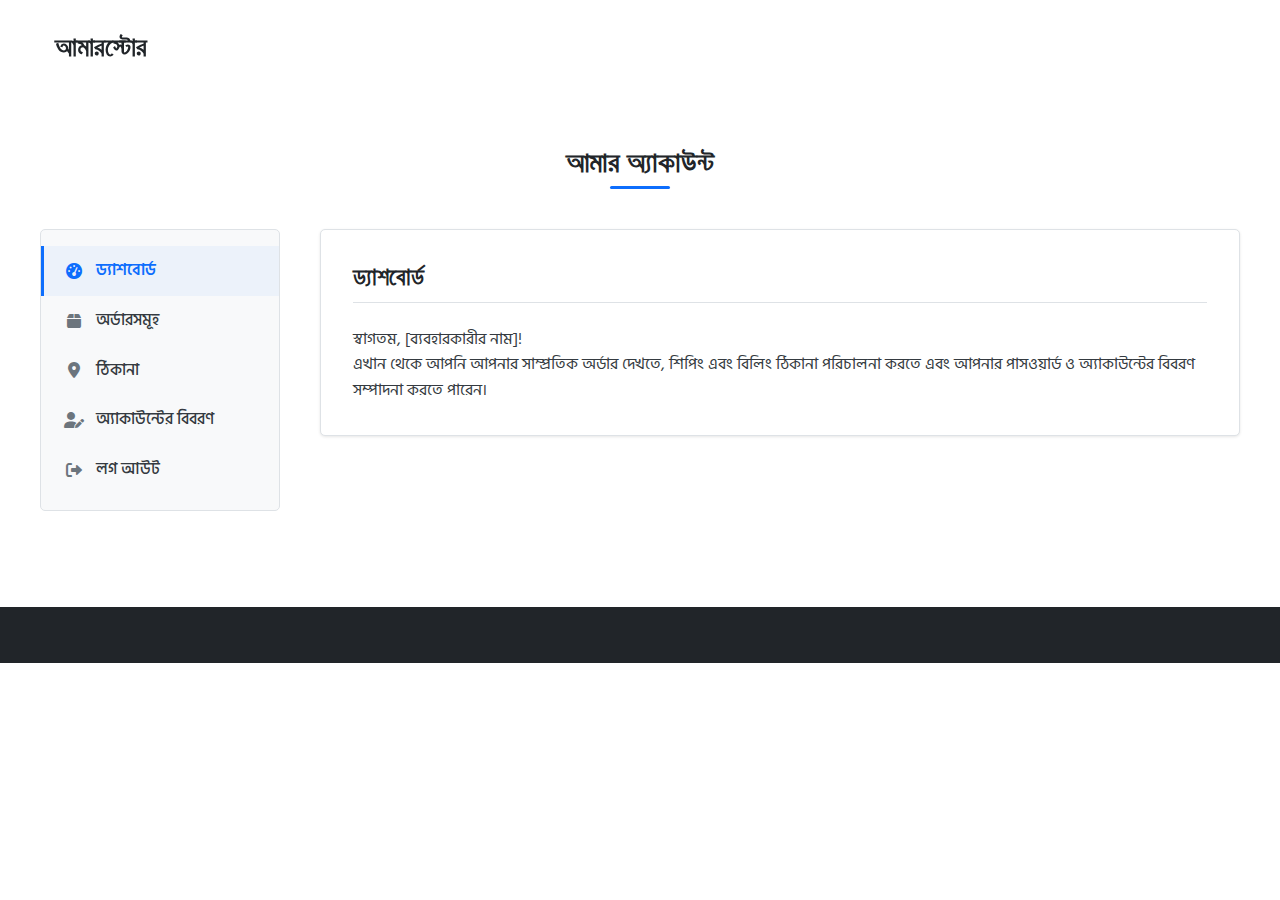
<file: account.html>
<!DOCTYPE html>
<html lang="bn">
<head>
    <meta charset="UTF-8">
    <meta name="viewport" content="width=device-width, initial-scale=1.0">
    <title>আমার অ্যাকাউন্ট - আমার ই-কমার্স সাইট</title>
    <link rel="stylesheet" href="style.css">
    <link href="https://fonts.googleapis.com/css2?family=Hind+Siliguri:wght@400;600;700&family=Roboto:wght@400;500;700&display=swap" rel="stylesheet">
    <link rel="stylesheet" href="https://cdnjs.cloudflare.com/ajax/libs/font-awesome/6.0.0/css/all.min.css">
</head>
<body>

    <!-- ======================= হেডার (অন্য পেজের মতই) ======================= -->
    <header id="main-header">
        <div class="container header-content">
             <div class="logo"> <a href="index.html">আমারস্টোর</a> </div>
             <nav class="main-nav"> <!-- Desktop Nav Links --> </nav>
             <div class="header-actions"> <!-- Icons --> </div>
        </div>
    </header>
    <!-- ======================= হেডার শেষ ======================= -->

    <!-- ======================= সাইডবার মেনু (অন্য পেজের মতই) ======================= -->
    <aside class="sidebar-menu" id="mobile-nav-panel"> <!-- ... Sidebar Content ... --> </aside>
    <div class="sidebar-overlay" id="sidebar-overlay"></div>
    <!-- ======================= সাইডবার মেনু শেষ ======================= -->

    <!-- ======================= প্রধান কন্টেন্ট শুরু (Account Page) ======================= -->
    <main id="main-content">
        <div class="container section-padding">
            <h1 class="page-title text-center">আমার অ্যাকাউন্ট</h1>

            <div class="account-layout">
                <!-- Account Navigation (Sidebar on larger screens) -->
                <aside class="account-nav">
                    <ul>
                        <li><a href="#dashboard" class="active"><i class="fas fa-tachometer-alt"></i> ড্যাশবোর্ড</a></li>
                        <li><a href="#orders"><i class="fas fa-box"></i> অর্ডারসমূহ</a></li>
                        <li><a href="#addresses"><i class="fas fa-map-marker-alt"></i> ঠিকানা</a></li>
                        <li><a href="#details"><i class="fas fa-user-edit"></i> অ্যাকাউন্টের বিবরণ</a></li>
                        <li><a href="#logout"><i class="fas fa-sign-out-alt"></i> লগ আউট</a></li>
                    </ul>
                </aside>

                <!-- Account Content Area -->
                <section class="account-content">
                    <!-- Content will change based on selection -->
                    <div id="dashboard" class="account-section active">
                        <h3>ড্যাশবোর্ড</h3>
                        <p>স্বাগতম, [ব্যবহারকারীর নাম]!</p>
                        <p>এখান থেকে আপনি আপনার সাম্প্রতিক অর্ডার দেখতে, শিপিং এবং বিলিং ঠিকানা পরিচালনা করতে এবং আপনার পাসওয়ার্ড ও অ্যাকাউন্টের বিবরণ সম্পাদনা করতে পারেন।</p>
                        </div>

                     <div id="orders" class="account-section" style="display: none;">
                         <h3>অর্ডারসমূহ</h3>
                         <p>আপনার কোনো সাম্প্রতিক অর্ডার নেই।</p>
                         <!-- Order history table will go here -->
                     </div>

                     <div id="addresses" class="account-section" style="display: none;">
                          <h3>ঠিকানা</h3>
                          <p>এখানে আপনার সংরক্ষিত ঠিকানাগুলো দেখা যাবে।</p>
                          <!-- Address management will go here -->
                     </div>

                     <div id="details" class="account-section" style="display: none;">
                          <h3>অ্যাকাউন্টের বিবরণ</h3>
                          <p>এখানে আপনার অ্যাকাউন্টের তথ্য পরিবর্তন করার ফর্ম থাকবে।</p>
                          <!-- Account details form will go here -->
                     </div>

                     <!-- Logout functionality handled by JS -->

                </section>
            </div>
        </div>
    </main>
    <!-- ======================= প্রধান কন্টেন্ট শেষ ======================= -->

    <!-- ======================= ফুটার (অন্য পেজের মতই) ======================= -->
    <footer id="main-footer"> <!-- ... Footer content ... --> </footer>
    <!-- ======================= ফুটার শেষ ======================= -->

    <script src="script.js"></script>
</body>
</html>
</file>
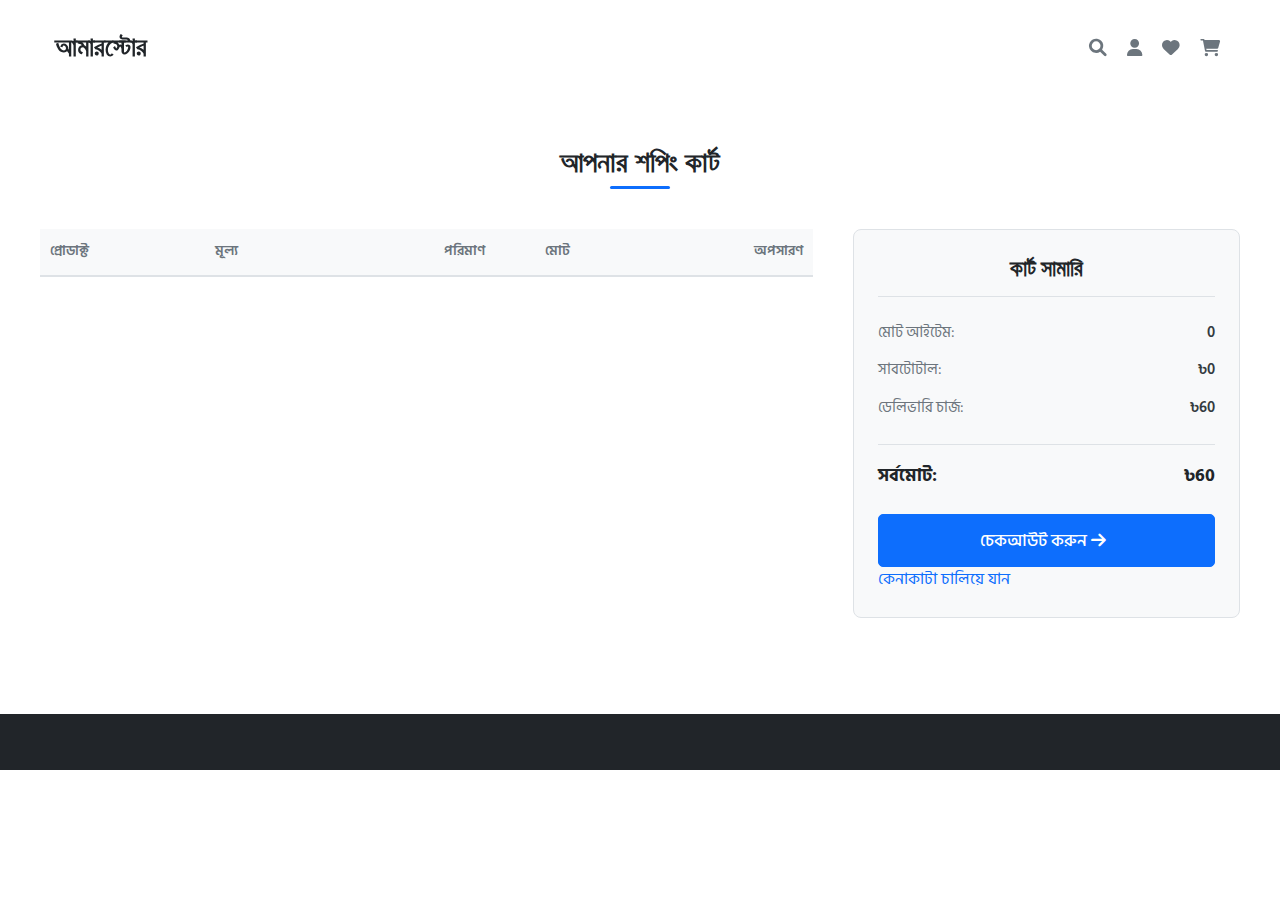
<file: cart.html>
<!DOCTYPE html>
<html lang="bn">
<head>
    <meta charset="UTF-8">
    <meta name="viewport" content="width=device-width, initial-scale=1.0">
    <title>শপিং কার্ট - আমার ই-কমার্স সাইট</title> <!-- Title পরিবর্তিত -->
    <link rel="stylesheet" href="style.css">
    <link href="https://fonts.googleapis.com/css2?family=Hind+Siliguri:wght@400;600;700&family=Roboto:wght@400;500;700&display=swap" rel="stylesheet">
    <link rel="stylesheet" href="https://cdnjs.cloudflare.com/ajax/libs/font-awesome/6.0.0/css/all.min.css">
</head>
<body>

    <!-- ======================= হেডার শুরু (অন্য পেজের মতই) ======================= -->
    <header id="main-header">
        <div class="container header-content">
            <div class="logo"> <a href="index.html">আমারস্টোর</a> </div>
            <nav class="main-nav"> <!-- Desktop Nav Links --> </nav>
            <div class="header-actions">
                <!-- Search, User, Wishlist, Cart, Hamburger -->
                <div class="search-container"> <button class="action-btn search-toggle-btn" aria-label="Search"><i class="fas fa-search"></i></button> <div class="search-box"><!-- Input --></div> </div>
                <button class="action-btn" aria-label="Account"><i class="fas fa-user"></i></button>
                <button class="action-btn wishlist-btn" aria-label="Wishlist"><i class="fas fa-heart"></i><span class="item-count wishlist-count">0</span></button>
                <button class="action-btn cart-btn" aria-label="Cart"><i class="fas fa-shopping-cart"></i><span class="item-count cart-count">0</span></button>
                <button class="hamburger-menu" aria-label="Menu"><span></span><span></span><span></span></button>
            </div>
        </div>
    </header>
    <!-- ======================= হেডার শেষ ======================= -->

    <!-- ======================= সাইডবার মেনু (অন্য পেজের মতই) ======================= -->
    <aside class="sidebar-menu" id="mobile-nav-panel">
        <div class="sidebar-search"> <!-- Search --> </div>
        <nav class="sidebar-nav"> <ul> <!-- Links --> </ul> </nav>
        <div class="sidebar-footer"> <p>© আমারস্টোর ২০২৩</p> </div>
    </aside>
    <div class="sidebar-overlay" id="sidebar-overlay"></div>
    <!-- ======================= সাইডবার মেনু শেষ ======================= -->


    <!-- ======================= প্রধান কন্টেন্ট শুরু (Cart Page) ======================= -->
    <main id="main-content">
        <div class="container section-padding">
            <h1 class="page-title text-center">আপনার শপিং কার্ট</h1>

            <div class="cart-page-layout">

                <!-- কার্ট আইটেম টেবিল -->
                <div class="cart-items-container">
                    <table class="cart-table">
                        <thead>
                            <tr>
                                <th colspan="2">প্রোডাক্ট</th>
                                <th>মূল্য</th>
                                <th>পরিমাণ</th>
                                <th>মোট</th>
                                <th>অপসারণ</th>
                            </tr>
                        </thead>
                        <tbody id="cart-table-body">
                            <!-- কার্ট আইটেম এখানে JS দিয়ে লোড হবে -->
                            <!-- ডেমো রো (JS লোড করার আগে) -->
                            <!--
                            <tr>
                                <td class="cart-item-image"><img src="images/placeholder.png" alt="Product Name"></td>
                                <td class="cart-item-name"><a href="#">Product Name Here</a></td>
                                <td class="cart-item-price">৳1,200</td>
                                <td class="cart-item-quantity">
                                    <div class="quantity-selector cart-quantity">
                                         <button class="quantity-btn minus">-</button>
                                         <input type="number" value="1" min="1">
                                         <button class="quantity-btn plus">+</button>
                                     </div>
                                </td>
                                <td class="cart-item-subtotal">৳1,200</td>
                                <td class="cart-item-remove">
                                    <button class="remove-btn" aria-label="Remove Item">×</button>
                                </td>
                            </tr>
                            -->
                            <tr id="cart-empty-row" style="display: none;">
                                <td colspan="6" class="text-center empty-cart-message">আপনার কার্ট খালি। <a href="index.html">কেনাকাটা শুরু করুন!</a></td>
                            </tr>
                        </tbody>
                    </table>
                </div>

                <!-- কার্ট সামারি ও চেকআউট -->
                <div class="cart-summary">
                    <h3>কার্ট সামারি</h3>
                    <div class="summary-row">
                        <span>মোট আইটেম:</span>
                        <span id="summary-item-count">0</span>
                    </div>
                    <div class="summary-row">
                        <span>সাবটোটাল:</span>
                        <span id="summary-subtotal">৳0</span>
                    </div>
                    <div class="summary-row">
                        <span>ডেলিভারি চার্জ:</span>
                        <span id="summary-delivery">৳60</span> <!-- অথবা পরিবর্তনশীল -->
                    </div>
                    <div class="summary-total">
                        <span>সর্বমোট:</span>
                        <span id="summary-total">৳60</span>
                    </div>
                    <a href="checkout.html" class="btn btn-primary checkout-btn">চেকআউট করুন <i class="fas fa-arrow-right"></i></a>
                    <a href="index.html" class="continue-shopping-link">কেনাকাটা চালিয়ে যান</a>
                </div>

            </div>
        </div>
    </main>
    <!-- ======================= প্রধান কন্টেন্ট শেষ ======================= -->


    <!-- ======================= ফুটার শুরু (অন্য পেজের মতই) ======================= -->
    <footer id="main-footer"> <!-- ... Footer content ... --> </footer>
    <!-- ======================= ফুটার শেষ ======================= -->

    <script src="script.js"></script>
</body>
</html>
</file>
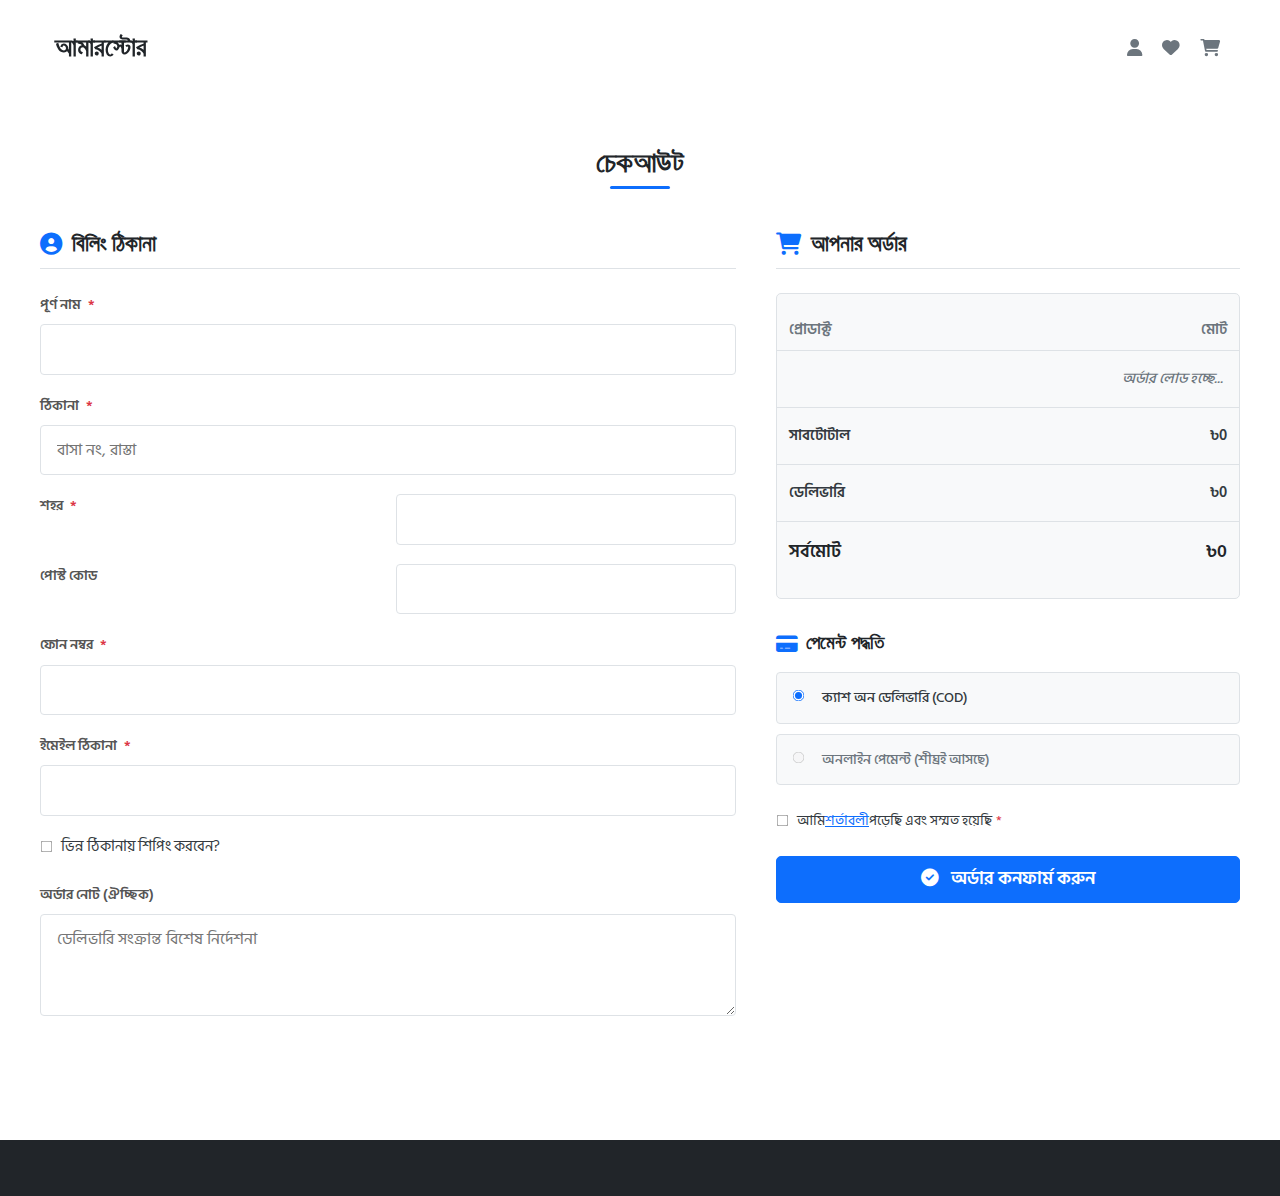
<file: checkout.html>
<!DOCTYPE html>
<html lang="bn">
<head>
    <meta charset="UTF-8">
    <meta name="viewport" content="width=device-width, initial-scale=1.0">
    <title>চেকআউট - আমার ই-কমার্স সাইট</title> <!-- Title পরিবর্তিত -->
    <link rel="stylesheet" href="style.css">
    <link href="https://fonts.googleapis.com/css2?family=Hind+Siliguri:wght@400;600;700&family=Roboto:wght@400;500;700&display=swap" rel="stylesheet">
    <link rel="stylesheet" href="https://cdnjs.cloudflare.com/ajax/libs/font-awesome/6.0.0/css/all.min.css">
</head>
<body>

    <!-- ======================= হেডার শুরু (অন্য পেজের মতই) ======================= -->
    <header id="main-header">
        <div class="container header-content">
            <div class="logo"> <a href="index.html">আমারস্টোর</a> </div>
            <nav class="main-nav"> <!-- Desktop Nav Links --> </nav>
            <div class="header-actions">
                <!-- Search, User, Wishlist, Cart, Hamburger -->
                <div class="search-container"> <!-- Search Elements --> </div>
                <button class="action-btn" aria-label="Account"><i class="fas fa-user"></i></button>
                <button class="action-btn wishlist-btn" aria-label="Wishlist"><i class="fas fa-heart"></i><span class="item-count wishlist-count">0</span></button>
                <button class="action-btn cart-btn" aria-label="Cart"><i class="fas fa-shopping-cart"></i><span class="item-count cart-count">0</span></button>
                <button class="hamburger-menu" aria-label="Menu"><span></span><span></span><span></span></button>
            </div>
        </div>
    </header>
    <!-- ======================= হেডার শেষ ======================= -->

    <!-- ======================= সাইডবার মেনু (অন্য পেজের মতই) ======================= -->
    <aside class="sidebar-menu" id="mobile-nav-panel"> <!-- ... Sidebar Content ... --> </aside>
    <div class="sidebar-overlay" id="sidebar-overlay"></div>
    <!-- ======================= সাইডবার মেনু শেষ ======================= -->


    <!-- ======================= প্রধান কন্টেন্ট শুরু (Checkout Page) ======================= -->
    <main id="main-content">
        <div class="container section-padding">
            <h1 class="page-title text-center">চেকআউট</h1>

            <form id="checkout-form" class="checkout-layout">

                <!-- বিলিং ও শিপিং তথ্য -->
                <section class="checkout-section billing-shipping">
                    <div class="billing-details">
                        <h3><i class="fas fa-user-circle"></i> বিলিং ঠিকানা</h3>
                        <div class="form-group">
                            <label for="billing-name">পূর্ণ নাম <span class="required">*</span></label>
                            <input type="text" id="billing-name" name="billing_name" required>
                        </div>
                        <div class="form-group">
                            <label for="billing-address">ঠিকানা <span class="required">*</span></label>
                            <input type="text" id="billing-address" name="billing_address" placeholder="বাসা নং, রাস্তা" required>
                        </div>
                        <div class="form-group form-group-half">
                            <label for="billing-city">শহর <span class="required">*</span></label>
                            <input type="text" id="billing-city" name="billing_city" required>
                        </div>
                        <div class="form-group form-group-half">
                            <label for="billing-postcode">পোস্ট কোড</label>
                            <input type="text" id="billing-postcode" name="billing_postcode">
                        </div>
                        <div class="form-group">
                             <label for="billing-phone">ফোন নম্বর <span class="required">*</span></label>
                             <input type="tel" id="billing-phone" name="billing_phone" required>
                         </div>
                         <div class="form-group">
                              <label for="billing-email">ইমেইল ঠিকানা <span class="required">*</span></label>
                              <input type="email" id="billing-email" name="billing_email" required>
                          </div>
                    </div>

                    <div class="shipping-details">
                         <label class="checkbox-label">
                             <input type="checkbox" id="ship-to-different-address" name="ship_to_different">
                             ভিন্ন ঠিকানায় শিপিং করবেন?
                         </label>
                         <div class="shipping-address-form" id="shipping-address-fields" style="display: none;"> <!-- Initially hidden -->
                            <h3><i class="fas fa-truck"></i> শিপিং ঠিকানা</h3>
                             <div class="form-group">
                                 <label for="shipping-name">পূর্ণ নাম <span class="required">*</span></label>
                                 <input type="text" id="shipping-name" name="shipping_name">
                             </div>
                             <div class="form-group">
                                 <label for="shipping-address">ঠিকানা <span class="required">*</span></label>
                                 <input type="text" id="shipping-address" name="shipping_address" placeholder="বাসা নং, রাস্তা">
                             </div>
                             <div class="form-group form-group-half">
                                 <label for="shipping-city">শহর <span class="required">*</span></label>
                                 <input type="text" id="shipping-city" name="shipping_city">
                             </div>
                             <div class="form-group form-group-half">
                                 <label for="shipping-postcode">পোস্ট কোড</label>
                                 <input type="text" id="shipping-postcode" name="shipping_postcode">
                             </div>
                        </div>
                     </div>

                     <div class="form-group order-notes">
                         <label for="order-notes">অর্ডার নোট (ঐচ্ছিক)</label>
                         <textarea id="order-notes" name="order_notes" rows="3" placeholder="ডেলিভারি সংক্রান্ত বিশেষ নির্দেশনা"></textarea>
                     </div>

                </section>

                <!-- অর্ডার সামারি ও পেমেন্ট -->
                <section class="checkout-section order-summary-payment">
                    <h3><i class="fas fa-shopping-cart"></i> আপনার অর্ডার</h3>
                    <div class="order-summary-box">
                        <table class="order-summary-table">
                            <thead>
                                <tr>
                                    <th>প্রোডাক্ট</th>
                                    <th>মোট</th>
                                </tr>
                            </thead>
                            <tbody id="order-summary-body">
                                <!-- অর্ডার আইটেম এখানে JS দিয়ে লোড হবে -->
                                <tr><td colspan="2" class="loading-text small">অর্ডার লোড হচ্ছে...</td></tr>
                            </tbody>
                            <tfoot>
                                <tr class="summary-subtotal">
                                    <td>সাবটোটাল</td>
                                    <td id="order-subtotal">৳0</td>
                                </tr>
                                <tr class="summary-shipping">
                                    <td>ডেলিভারি</td>
                                    <td id="order-delivery">৳0</td>
                                </tr>
                                <tr class="summary-grand-total">
                                    <td>সর্বমোট</td>
                                    <td id="order-total">৳0</td>
                                </tr>
                            </tfoot>
                        </table>
                    </div>

                    <div class="payment-methods">
                        <h4><i class="fas fa-credit-card"></i> পেমেন্ট পদ্ধতি</h4>
                        <div class="payment-option">
                            <input type="radio" id="payment-cod" name="payment_method" value="cod" checked>
                            <label for="payment-cod">ক্যাশ অন ডেলিভারি (COD)</label>
                        </div>
                        <div class="payment-option">
                            <input type="radio" id="payment-online" name="payment_method" value="online" disabled> <!-- Disabled for now -->
                            <label for="payment-online">অনলাইন পেমেন্ট (শীঘ্রই আসছে)</label>
                            <!-- Placeholder for online payment details -->
                        </div>
                    </div>

                     <div class="terms-conditions">
                          <label class="checkbox-label small">
                              <input type="checkbox" id="terms" name="terms" required>
                              আমি <a href="#" target="_blank">শর্তাবলী</a> পড়েছি এবং সম্মত হয়েছি <span class="required">*</span>
                          </label>
                     </div>

                    <button type="submit" class="btn btn-primary btn-block place-order-btn">
                        <i class="fas fa-check-circle"></i> অর্ডার কনফার্ম করুন
                    </button>
                </section>

            </form> <!-- End of checkout form -->
        </div>
    </main>
    <!-- ======================= প্রধান কন্টেন্ট শেষ ======================= -->


    <!-- ======================= ফুটার শুরু (অন্য পেজের মতই) ======================= -->
    <footer id="main-footer"> <!-- ... Footer content ... --> </footer>
    <!-- ======================= ফুটার শেষ ======================= -->

    <script src="script.js"></script>
</body>
</html>
</file>
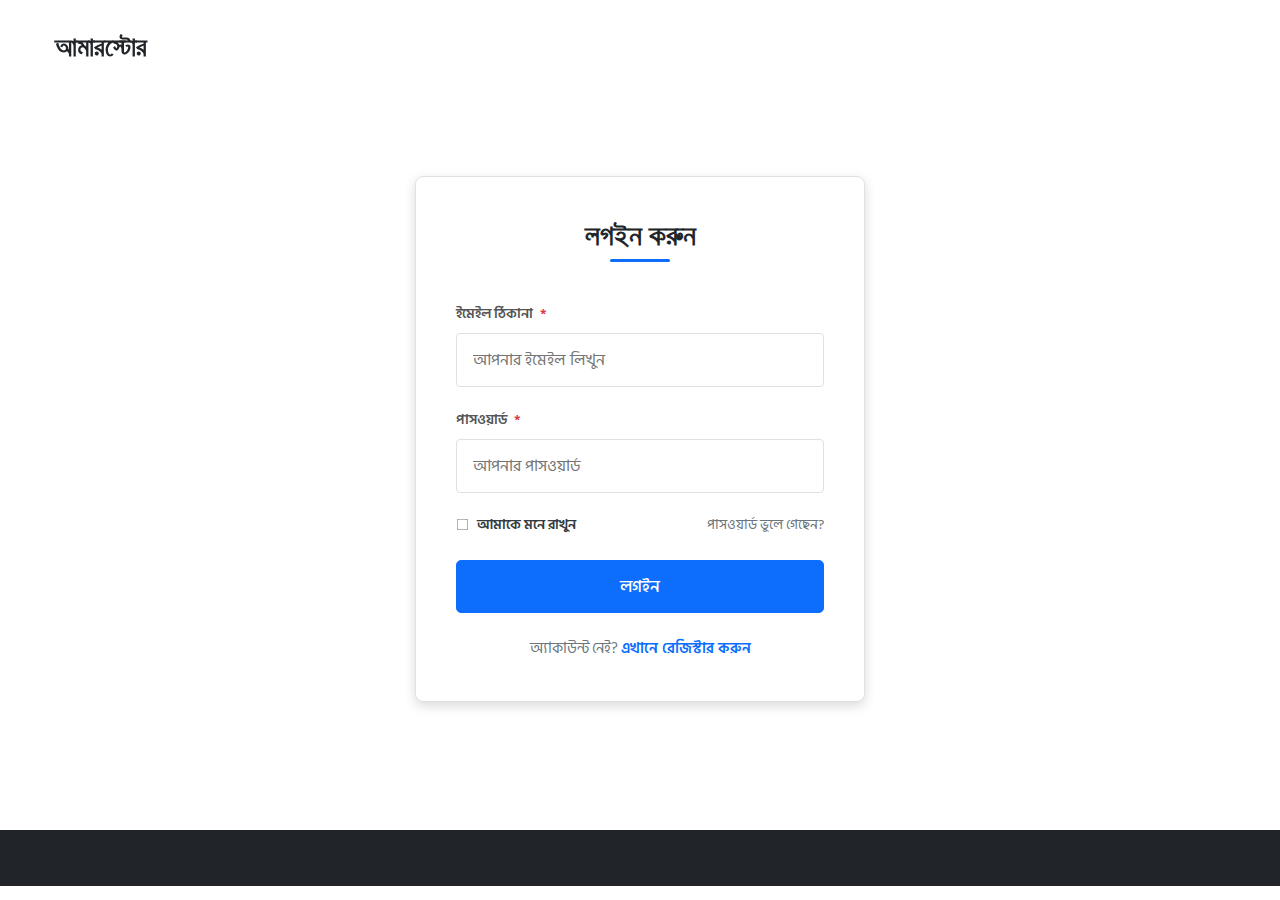
<file: login.html>
<!DOCTYPE html>
<html lang="bn">
<head>
    <meta charset="UTF-8">
    <meta name="viewport" content="width=device-width, initial-scale=1.0">
    <title>লগইন - আমার ই-কমার্স সাইট</title>
    <link rel="stylesheet" href="style.css">
    <link href="https://fonts.googleapis.com/css2?family=Hind+Siliguri:wght@400;600;700&family=Roboto:wght@400;500;700&display=swap" rel="stylesheet">
    <link rel="stylesheet" href="https://cdnjs.cloudflare.com/ajax/libs/font-awesome/6.0.0/css/all.min.css">
</head>
<body>

    <!-- ======================= হেডার (অন্য পেজের মতই) ======================= -->
    <header id="main-header">
        <div class="container header-content">
            <div class="logo"> <a href="index.html">আমারস্টোর</a> </div>
            <nav class="main-nav"> <!-- Desktop Nav Links --> </nav>
            <div class="header-actions"> <!-- Icons --> </div>
        </div>
    </header>
    <!-- ======================= হেডার শেষ ======================= -->

    <!-- ======================= সাইডবার মেনু (অন্য পেজের মতই) ======================= -->
    <aside class="sidebar-menu" id="mobile-nav-panel"> <!-- ... Sidebar Content ... --> </aside>
    <div class="sidebar-overlay" id="sidebar-overlay"></div>
    <!-- ======================= সাইডবার মেনু শেষ ======================= -->

    <!-- ======================= প্রধান কন্টেন্ট শুরু (Login Page) ======================= -->
    <main id="main-content">
        <div class="container section-padding">
            <div class="auth-form-container">
                <h1 class="page-title text-center">লগইন করুন</h1>
                <form id="login-form" class="auth-form">
                    <div class="form-group">
                        <label for="login-email">ইমেইল ঠিকানা <span class="required">*</span></label>
                        <input type="email" id="login-email" name="email" required placeholder="আপনার ইমেইল লিখুন">
                    </div>
                    <div class="form-group">
                        <label for="login-password">পাসওয়ার্ড <span class="required">*</span></label>
                        <input type="password" id="login-password" name="password" required placeholder="আপনার পাসওয়ার্ড">
                    </div>
                    <div class="form-options">
                        <label class="checkbox-label small remember-me">
                            <input type="checkbox" name="remember"> আমাকে মনে রাখুন
                        </label>
                        <a href="#" class="forgot-password">পাসওয়ার্ড ভুলে গেছেন?</a>
                    </div>
                    <button type="submit" class="btn btn-primary btn-block">লগইন</button>
                    <p class="switch-auth-link">
                        অ্যাকাউন্ট নেই? <a href="register.html">এখানে রেজিস্টার করুন</a>
                    </p>
                </form>
            </div>
        </div>
    </main>
    <!-- ======================= প্রধান কন্টেন্ট শেষ ======================= -->

    <!-- ======================= ফুটার (অন্য পেজের মতই) ======================= -->
    <footer id="main-footer"> <!-- ... Footer content ... --> </footer>
    <!-- ======================= ফুটার শেষ ======================= -->

    <script src="script.js"></script>
</body>
</html>
</file>
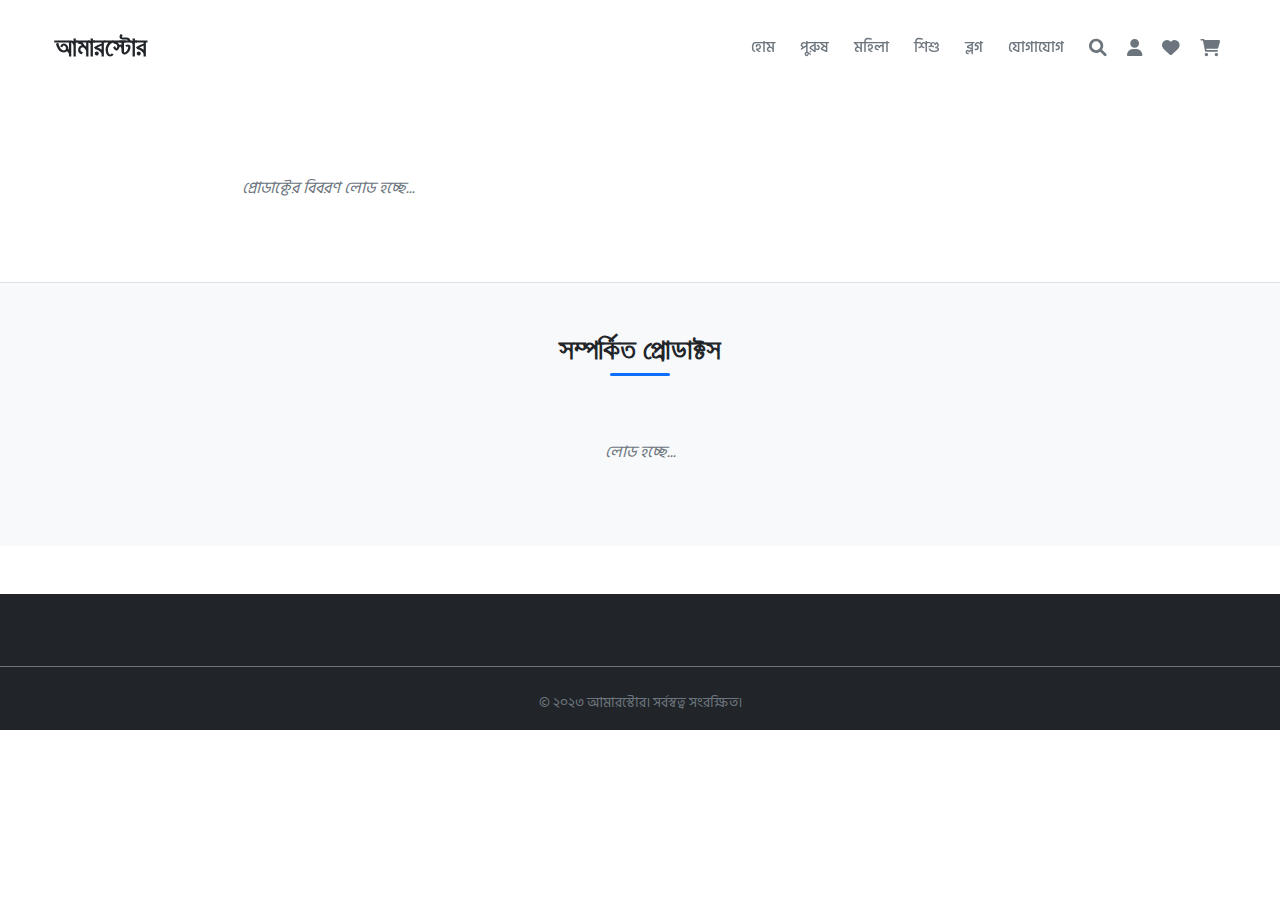
<file: product-detail.html>
<!DOCTYPE html>
<html lang="bn">
<head>
    <meta charset="UTF-8">
    <meta name="viewport" content="width=device-width, initial-scale=1.0">
    <title>প্রোডাক্টের বিবরণ - আমার ই-কমার্স সাইট</title> <!-- Title পরিবর্তিত -->
    <link rel="stylesheet" href="style.css">
    <link href="https://fonts.googleapis.com/css2?family=Hind+Siliguri:wght@400;600;700&family=Roboto:wght@400;500;700&display=swap" rel="stylesheet">
    <link rel="stylesheet" href="https://cdnjs.cloudflare.com/ajax/libs/font-awesome/6.0.0/css/all.min.css">
</head>
<body>

    <!-- ======================= হেডার শুরু (অন্য পেজের মতই) ======================= -->
    <header id="main-header">
        <div class="container header-content">
            <div class="logo">
                <a href="index.html">আমারস্টোর</a>
            </div>
            <nav class="main-nav">
                <ul>
                    <li><a href="index.html">হোম</a></li>
                    <li><a href="#">পুরুষ</a></li>
                    <li><a href="#">মহিলা</a></li>
                    <li><a href="#">শিশু</a></li>
                    <li><a href="#">ব্লগ</a></li>
                    <li><a href="#">যোগাযোগ</a></li>
                </ul>
            </nav>
            <div class="header-actions">
                <div class="search-container">
                    <button class="action-btn search-toggle-btn" aria-label="অনুসন্ধান খুলুন"> <i class="fas fa-search"></i> </button>
                    <div class="search-box">
                        <input type="search" placeholder="প্রোডাক্ট খুঁজুন..." aria-label="Search Input">
                        <button type="submit" aria-label="অনুসন্ধান করুন"><i class="fas fa-arrow-right"></i></button>
                    </div>
                </div>
                <button class="action-btn" aria-label="অ্যাকাউন্ট"> <i class="fas fa-user"></i> </button>
                <button class="action-btn wishlist-btn" aria-label="উইশলিস্ট"> <i class="fas fa-heart"></i> <span class="item-count wishlist-count">0</span> </button>
                <button class="action-btn cart-btn" aria-label="শপিং কার্ট"> <i class="fas fa-shopping-cart"></i> <span class="item-count cart-count">0</span> </button>
                <button class="hamburger-menu" aria-label="মেনু খুলুন/বন্ধ করুন"> <span></span><span></span><span></span> </button>
            </div>
        </div>
    </header>
    <!-- ======================= হেডার শেষ ======================= -->

    <!-- ======================= সাইডবার মেনু (অন্য পেজের মতই) ======================= -->
    <aside class="sidebar-menu" id="mobile-nav-panel">
         <div class="sidebar-search"> <input type="search" placeholder="প্রোডাক্ট খুঁজুন..." aria-label="Search Input Mobile"> <button type="submit" aria-label="অনুসন্ধান করুন মোবাইল"><i class="fas fa-search"></i></button> </div>
        <nav class="sidebar-nav"> <ul> <!-- Links... --> </ul> </nav>
         <div class="sidebar-footer"> <p>© আমারস্টোর ২০২৩</p> </div>
    </aside>
    <div class="sidebar-overlay" id="sidebar-overlay"></div>
    <!-- ======================= সাইডবার মেনু শেষ ======================= -->


    <!-- ======================= প্রধান কন্টেন্ট শুরু (Product Detail Page) ======================= -->
    <main id="main-content">
        <div class="container section-padding">
            <div class="product-detail-layout" id="product-detail-container">
                <!-- প্রোডাক্ট বিস্তারিত এখানে JS দিয়ে লোড হবে -->
                <p class="loading-text">প্রোডাক্টের বিবরণ লোড হচ্ছে...</p>

                <!-- ডেমো স্ট্রাকচার (JS লোড করার আগে) -->
                <!--
                <div class="product-detail-image">
                    <img src="images/placeholder.png" alt="প্রোডাক্টের নাম">
                    </div>
                <div class="product-detail-info">
                    <h1 class="product-title">প্রোডাক্টের নাম এখানে</h1>
                    <div class="product-meta">
                        <span>ক্যাটাগরি: <a href="#">ক্যাটাগরি</a></span> |
                        <span>ব্র্যান্ড: <a href="#">ব্র্যান্ড</a></span> |
                        <span class="product-rating">রেটিং: ★★★★☆ (4.5)</span>
                    </div>
                    <p class="product-price-detail">
                        <span class="current-price">৳0.00</span>
                        <span class="original-price">৳0.00</span>
                        <span class="discount-badge">-0%</span>
                    </p>
                    <p class="product-description">
                        প্রোডাক্টের সংক্ষিপ্ত বিবরণ এখানে লেখা হবে। এটি পণ্যের বৈশিষ্ট্য এবং গুণাবলী তুলে ধরবে।
                    </p>

                    <div class="product-options">
                         Options like size, color will go here
                        <div class="option-group">
                            <label for="size-select">সাইজ:</label>
                            <select name="size" id="size-select">
                                <option value="S">S</option>
                                <option value="M">M</option>
                                <option value="L">L</option>
                            </select>
                        </div>
                        </div>

                    <div class="product-actions">
                        <div class="quantity-selector">
                            <label for="quantity">পরিমাণ:</label>
                            <button class="quantity-btn minus">-</button>
                            <input type="number" id="quantity" name="quantity" value="1" min="1">
                            <button class="quantity-btn plus">+</button>
                        </div>
                        <button class="btn btn-primary add-to-cart-detail-btn" data-product-id="0">
                             <i class="fas fa-shopping-cart"></i> কার্টে যোগ করুন
                        </button>
                         <button class="btn btn-secondary wishlist-detail-btn" data-product-id="0">
                            <i class="far fa-heart"></i> উইশলিস্ট
                         </button>
                    </div>

                     Product Full Description/Specs
                    <div class="product-full-details">
                         <h3>বিস্তারিত বিবরণ</h3>
                         <p>এখানে প্রোডাক্টের আরও বিস্তারিত তথ্য, স্পেসিফিকেশন ইত্যাদি থাকবে...</p>
                    </div>
                </div>
                -->
                <!-- ডেমো স্ট্রাকচার শেষ -->

            </div>
        </div>

         <!-- Related Products Section (Optional) -->
         <section class="related-products section-padding">
            <div class="container">
                <h2 class="section-title text-center">সম্পর্কিত প্রোডাক্টস</h2>
                <div class="product-grid" id="related-product-grid">
                    <!-- সম্পর্কিত প্রোডাক্ট এখানে লোড হবে -->
                    <p class="loading-text">লোড হচ্ছে...</p>
                </div>
            </div>
        </section>

    </main>
    <!-- ======================= প্রধান কন্টেন্ট শেষ ======================= -->


    <!-- ======================= ফুটার শুরু (অন্য পেজের মতই) ======================= -->
    <footer id="main-footer">
        <div class="container footer-content">
             <!-- Footer sections... -->
        </div>
        <div class="footer-bottom"><p>© ২০২৩ আমারস্টোর। সর্বস্বত্ব সংরক্ষিত।</p></div>
    </footer>
    <!-- ======================= ফুটার শেষ ======================= -->

    <script src="script.js"></script>
</body>
</html>
</file>
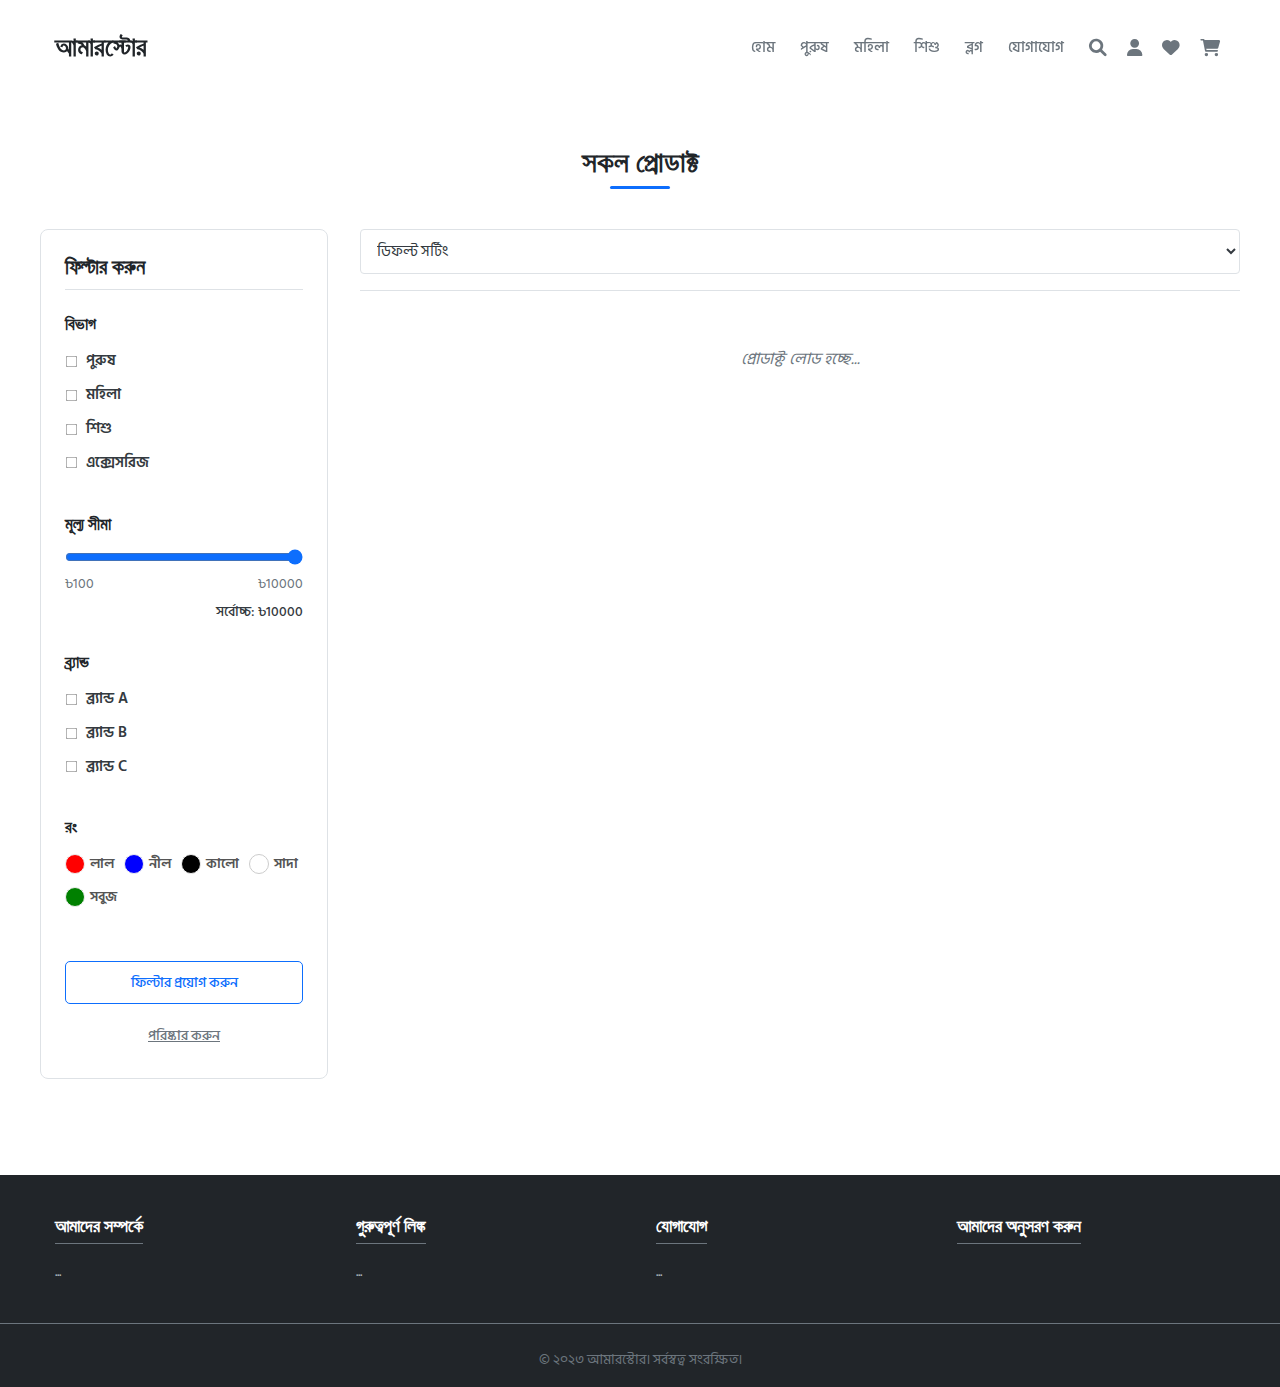
<file: products.html>
<!DOCTYPE html>
<html lang="bn">
<head>
    <meta charset="UTF-8">
    <meta name="viewport" content="width=device-width, initial-scale=1.0">
    <title>সকল প্রোডাক্ট - আমার ই-কমার্স সাইট</title> <!-- Title পরিবর্তন করুন -->
    <link rel="stylesheet" href="style.css">
    <link href="https://fonts.googleapis.com/css2?family=Hind+Siliguri:wght@400;600;700&family=Roboto:wght@400;500;700&display=swap" rel="stylesheet">
    <link rel="stylesheet" href="https://cdnjs.cloudflare.com/ajax/libs/font-awesome/6.0.0/css/all.min.css">
</head>
<body>

    <!-- ======================= হেডার শুরু (index.html এর মতই) ======================= -->
    <header id="main-header">
        <div class="container header-content">
            <div class="logo">
                <a href="index.html">আমারস্টোর</a>
            </div>
            <nav class="main-nav">
                <ul>
                    <li><a href="index.html">হোম</a></li>
                    <li><a href="#">পুরুষ</a></li>
                    <li><a href="#">মহিলা</a></li>
                    <li><a href="#">শিশু</a></li>
                    <li><a href="#">ব্লগ</a></li>
                    <li><a href="#">যোগাযোগ</a></li>
                </ul>
            </nav>
            <div class="header-actions">
                <div class="search-container">
                    <button class="action-btn search-toggle-btn" aria-label="অনুসন্ধান খুলুন">
                        <i class="fas fa-search"></i>
                    </button>
                    <div class="search-box">
                        <input type="search" placeholder="প্রোডাক্ট খুঁজুন..." aria-label="Search Input">
                        <button type="submit" aria-label="অনুসন্ধান করুন"><i class="fas fa-arrow-right"></i></button>
                    </div>
                </div>
                <button class="action-btn" aria-label="অ্যাকাউন্ট">
                    <i class="fas fa-user"></i>
                </button>
                <button class="action-btn wishlist-btn" aria-label="উইশলিস্ট">
                    <i class="fas fa-heart"></i>
                    <span class="item-count wishlist-count">0</span>
                </button>
                <button class="action-btn cart-btn" aria-label="শপিং কার্ট">
                    <i class="fas fa-shopping-cart"></i>
                    <span class="item-count cart-count">0</span>
                </button>
                <button class="hamburger-menu" aria-label="মেনু খুলুন/বন্ধ করুন">
                    <span></span>
                    <span></span>
                    <span></span>
                </button>
            </div>
        </div>
    </header>
    <!-- ======================= হেডার শেষ ======================= -->


    <!-- ======================= সাইডবার মেনু (index.html এর মতই) ======================= -->
    <aside class="sidebar-menu" id="mobile-nav-panel">
         <div class="sidebar-search">
             <input type="search" placeholder="প্রোডাক্ট খুঁজুন..." aria-label="Search Input Mobile">
             <button type="submit" aria-label="অনুসন্ধান করুন মোবাইল"><i class="fas fa-search"></i></button>
         </div>
        <nav class="sidebar-nav">
            <ul>
                 <li><a href="#">অ্যাকাউন্ট</a></li>
                 <li><a href="#">উইশলিস্ট</a></li>
                 <li class="has-submenu">
                     <span class="submenu-toggle">ক্যাটাগরি</span>
                     <ul class="submenu">
                         <li><a href="#">পুরুষ</a></li>
                         <li><a href="#">মহিলা</a></li>
                         <li><a href="#">শিশু</a></li>
                         <li><a href="#">অন্যান্য</a></li>
                     </ul>
                 </li>
                 <li><a href="#">ট্র্যাক অর্ডার</a></li>
                 <li><a href="#">সেটিংস</a></li>
                 <li><a href="#">সাহায্য</a></li>
            </ul>
        </nav>
         <div class="sidebar-footer">
             <p>© আমারস্টোর ২০২৩</p>
         </div>
    </aside>
    <div class="sidebar-overlay" id="sidebar-overlay"></div>
    <!-- ======================= সাইডবার মেনু শেষ ======================= -->


    <!-- ======================= প্রধান কন্টেন্ট শুরু (Products Page) ======================= -->
    <main id="main-content">
        <div class="container section-padding">
             <h1 class="page-title text-center">সকল প্রোডাক্ট</h1> <!-- পেজের টাইটেল -->

             <div class="products-page-layout">

                 <!-- ফিল্টার সাইডবার (ডান দিকে) -->
                 <aside class="filter-sidebar">
                     <h3 class="filter-title">ফিল্টার করুন</h3>
                     <button class="close-filters-btn" aria-label="ফিল্টার বন্ধ করুন">×</button> <!-- মোবাইল এর জন্য -->

                     <!-- Category Filter -->
                     <div class="filter-group">
                         <h4 class="filter-group-title">বিভাগ</h4>
                         <ul class="filter-list">
                             <li><label><input type="checkbox" name="category" value="পুরুষ"> পুরুষ</label></li>
                             <li><label><input type="checkbox" name="category" value="মহিলা"> মহিলা</label></li>
                             <li><label><input type="checkbox" name="category" value="শিশু"> শিশু</label></li>
                             <li><label><input type="checkbox" name="category" value="এক্সেসরিজ"> এক্সেসরিজ</label></li>
                             <!-- More categories -->
                         </ul>
                     </div>

                     <!-- Price Filter -->
                     <div class="filter-group">
                         <h4 class="filter-group-title">মূল্য সীমা</h4>
                         <div class="price-filter-inputs">
                              <input type="range" id="price-range-filter" class="price-range-slider" min="100" max="10000" value="10000" step="100">
                              <div class="price-values">
                                  <span id="min-price-display">৳100</span>
                                  <span id="max-price-display">৳10000</span>
                              </div>
                               <div id="current-max-price" style="text-align: right; font-size: 0.9em; margin-top: 5px;">সর্বোচ্চ: ৳10000</div>
                         </div>
                     </div>

                     <!-- Brand Filter -->
                     <div class="filter-group">
                         <h4 class="filter-group-title">ব্র্যান্ড</h4>
                          <ul class="filter-list">
                             <li><label><input type="checkbox" name="brand" value="brandA"> ব্র্যান্ড A</label></li>
                             <li><label><input type="checkbox" name="brand" value="brandB"> ব্র্যান্ড B</label></li>
                             <li><label><input type="checkbox" name="brand" value="brandC"> ব্র্যান্ড C</label></li>
                         </ul>
                     </div>

                      <!-- Color Filter -->
                     <div class="filter-group">
                         <h4 class="filter-group-title">রং</h4>
                         <div class="color-filter-options">
                              <label><input type="checkbox" name="color" value="red" style="accent-color: red;"><span class="color-swatch-label" style="background-color: red;"></span> লাল</label>
                              <label><input type="checkbox" name="color" value="blue" style="accent-color: blue;"><span class="color-swatch-label" style="background-color: blue;"></span> নীল</label>
                              <label><input type="checkbox" name="color" value="black" style="accent-color: black;"><span class="color-swatch-label" style="background-color: black;"></span> কালো</label>
                              <label><input type="checkbox" name="color" value="white" style="accent-color: #ccc;"><span class="color-swatch-label" style="background-color: white; border: 1px solid #ccc;"></span> সাদা</label>
                              <label><input type="checkbox" name="color" value="green" style="accent-color: green;"><span class="color-swatch-label" style="background-color: green;"></span> সবুজ</label>
                         </div>
                     </div>

                     <button class="btn btn-secondary filter-apply-btn" id="apply-filters-btn">ফিল্টার প্রয়োগ করুন</button>
                     <button class="btn btn-link filter-clear-btn" id="clear-filters-btn">পরিষ্কার করুন</button>

                 </aside>

                 <!-- প্রোডাক্ট গ্রিড ও সর্টিং (বাম দিকে) -->
                 <div class="product-listing-area">
                      <!-- সর্টিং ও ফিল্টার টগল (মোবাইল) -->
                     <div class="list-controls">
                         <button class="filter-toggle-btn" id="mobile-filter-toggle"><i class="fas fa-filter"></i> ফিল্টার</button>
                         <select name="sort" id="sort-products" aria-label="প্রোডাক্ট সাজান">
                             <option value="default">ডিফল্ট সর্টিং</option>
                             <option value="price_asc">মূল্য: কম থেকে বেশি</option>
                             <option value="price_desc">মূল্য: বেশি থেকে কম</option>
                             <option value="newest">নতুন</option>
                             <option value="rating">রেটিং</option>
                         </select>
                     </div>

                     <!-- প্রোডাক্ট গ্রিড -->
                     <div class="product-grid" id="all-product-grid">
                         <!-- সমস্ত প্রোডাক্ট এখানে JS দিয়ে লোড হবে -->
                         <p class="loading-text">প্রোডাক্ট লোড হচ্ছে...</p>
                     </div>

                     <!-- পেজিনেশন (ঐচ্ছিক) -->
                     <nav class="pagination" aria-label="Page navigation">
                          <!-- পেজিনেশন লিঙ্ক এখানে যোগ করা যেতে পারে -->
                     </nav>
                 </div>
             </div>
        </div>
    </main>
    <!-- ======================= প্রধান কন্টেন্ট শেষ ======================= -->


    <!-- ======================= ফুটার শুরু (index.html এর মতই) ======================= -->
    <footer id="main-footer">
        <div class="container footer-content">
            <div class="footer-section about"><h4>আমাদের সম্পর্কে</h4><p>...</p></div>
            <div class="footer-section links"><h4>গুরুত্বপূর্ণ লিঙ্ক</h4><ul><li>...</li></ul></div>
            <div class="footer-section contact"><h4>যোগাযোগ</h4><p>...</p></div>
            <div class="footer-section social"><h4>আমাদের অনুসরণ করুন</h4><!-- links --></div>
        </div>
        <div class="footer-bottom"><p>© ২০২৩ আমারস্টোর। সর্বস্বত্ব সংরক্ষিত।</p></div>
    </footer>
    <!-- ======================= ফুটার শেষ ======================= -->

    <script src="script.js"></script>
</body>
</html>
</file>
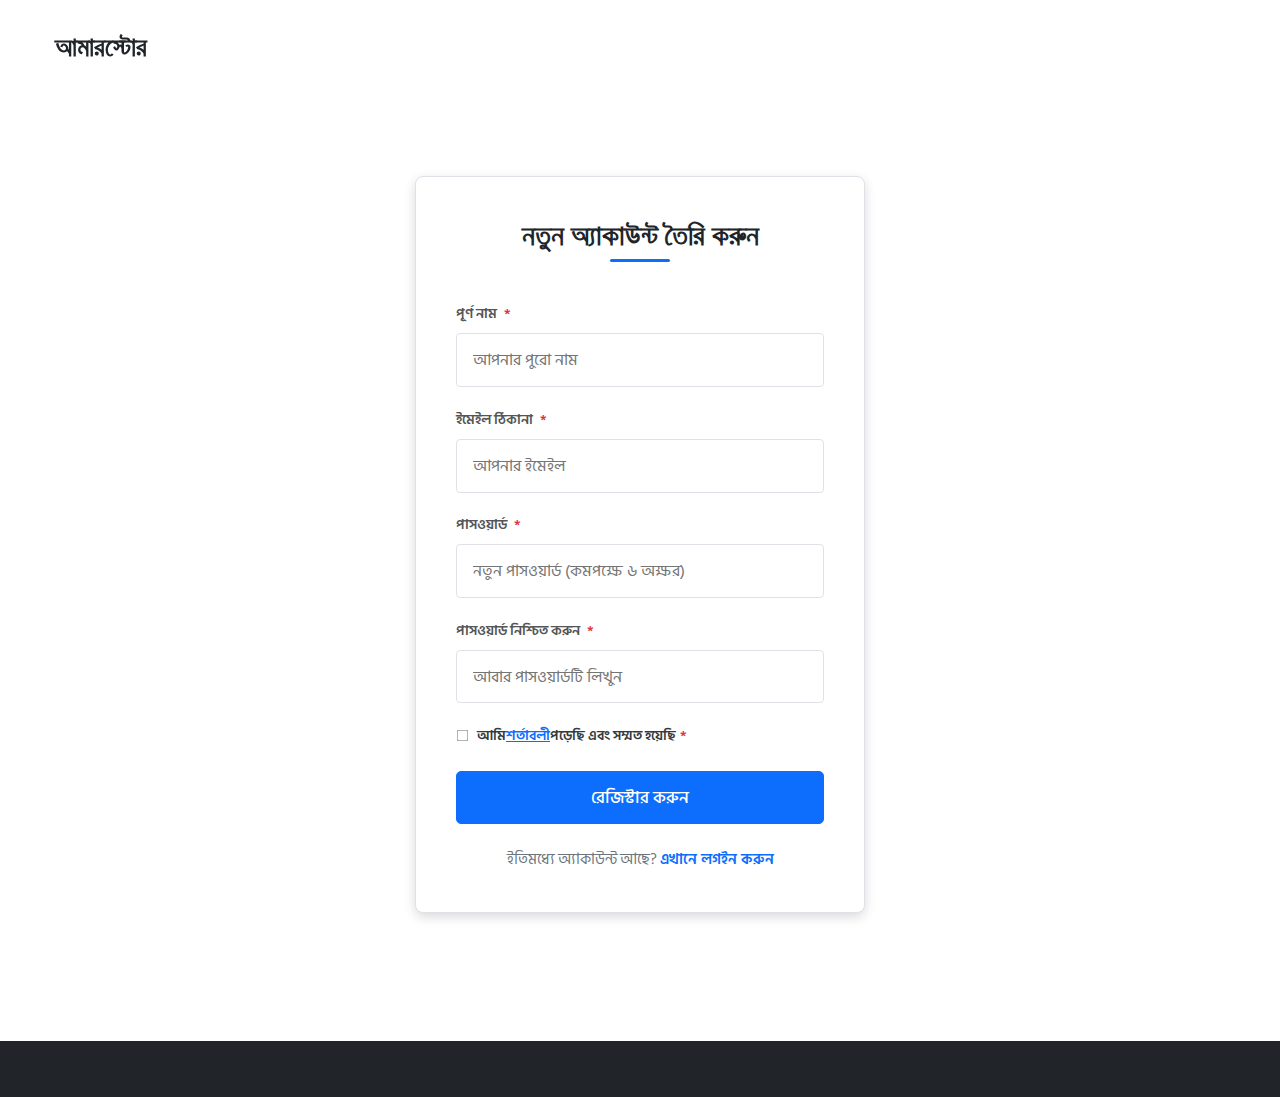
<file: register.html>
<!DOCTYPE html>
<html lang="bn">
<head>
    <meta charset="UTF-8">
    <meta name="viewport" content="width=device-width, initial-scale=1.0">
    <title>রেজিস্টার - আমার ই-কমার্স সাইট</title>
    <link rel="stylesheet" href="style.css">
    <link href="https://fonts.googleapis.com/css2?family=Hind+Siliguri:wght@400;600;700&family=Roboto:wght@400;500;700&display=swap" rel="stylesheet">
    <link rel="stylesheet" href="https://cdnjs.cloudflare.com/ajax/libs/font-awesome/6.0.0/css/all.min.css">
</head>
<body>

    <!-- ======================= হেডার (অন্য পেজের মতই) ======================= -->
    <header id="main-header">
        <div class="container header-content">
            <div class="logo"> <a href="index.html">আমারস্টোর</a> </div>
            <nav class="main-nav"> <!-- Desktop Nav Links --> </nav>
            <div class="header-actions"> <!-- Icons --> </div>
        </div>
    </header>
    <!-- ======================= হেডার শেষ ======================= -->

    <!-- ======================= সাইডবার মেনু (অন্য পেজের মতই) ======================= -->
    <aside class="sidebar-menu" id="mobile-nav-panel"> <!-- ... Sidebar Content ... --> </aside>
    <div class="sidebar-overlay" id="sidebar-overlay"></div>
    <!-- ======================= সাইডবার মেনু শেষ ======================= -->

    <!-- ======================= প্রধান কন্টেন্ট শুরু (Register Page) ======================= -->
    <main id="main-content">
        <div class="container section-padding">
            <div class="auth-form-container">
                <h1 class="page-title text-center">নতুন অ্যাকাউন্ট তৈরি করুন</h1>
                <form id="register-form" class="auth-form">
                    <div class="form-group">
                        <label for="register-name">পূর্ণ নাম <span class="required">*</span></label>
                        <input type="text" id="register-name" name="name" required placeholder="আপনার পুরো নাম">
                    </div>
                    <div class="form-group">
                        <label for="register-email">ইমেইল ঠিকানা <span class="required">*</span></label>
                        <input type="email" id="register-email" name="email" required placeholder="আপনার ইমেইল">
                    </div>
                    <div class="form-group">
                        <label for="register-password">পাসওয়ার্ড <span class="required">*</span></label>
                        <input type="password" id="register-password" name="password" required placeholder="নতুন পাসওয়ার্ড (কমপক্ষে ৬ অক্ষর)">
                    </div>
                     <div class="form-group">
                        <label for="register-confirm-password">পাসওয়ার্ড নিশ্চিত করুন <span class="required">*</span></label>
                        <input type="password" id="register-confirm-password" name="confirm_password" required placeholder="আবার পাসওয়ার্ডটি লিখুন">
                    </div>
                    <div class="terms-conditions mb-1">
                          <label class="checkbox-label small">
                              <input type="checkbox" id="register-terms" name="terms" required>
                              আমি <a href="#" target="_blank">শর্তাবলী</a> পড়েছি এবং সম্মত হয়েছি <span class="required">*</span>
                          </label>
                     </div>
                    <button type="submit" class="btn btn-primary btn-block">রেজিস্টার করুন</button>
                    <p class="switch-auth-link">
                        ইতিমধ্যে অ্যাকাউন্ট আছে? <a href="login.html">এখানে লগইন করুন</a>
                    </p>
                </form>
            </div>
        </div>
    </main>
    <!-- ======================= প্রধান কন্টেন্ট শেষ ======================= -->

    <!-- ======================= ফুটার (অন্য পেজের মতই) ======================= -->
    <footer id="main-footer"> <!-- ... Footer content ... --> </footer>
    <!-- ======================= ফুটার শেষ ======================= -->

    <script src="script.js"></script>
</body>
</html>
</file>
<file: style.css>
/* --- CSS Variables --- */
:root {
    --primary-color: #0d6efd; /* Bootstrap Blue */
    --secondary-color: #6c757d; /* Gray */
    --success-color: #198754; /* Green */
    --danger-color: #dc3545; /* Red */
    --warning-color: #ffc107; /* Yellow */
    --light-color: #f8f9fa;
    --dark-color: #212529;
    --text-color: #343a40;
    --body-bg: #ffffff;
    --border-color: #dee2e6;
    --header-height: 6rem; /* 60px converted to rem */
    --transition-speed: 0.3s;
    --sidebar-transition-speed: 0.4s;
    --box-shadow-sm: 0 1px 3px rgba(0, 0, 0, 0.1);
    --box-shadow-md: 0 4px 12px rgba(0, 0, 0, 0.15);
    --sidebar-width: 18rem; /* 280px converted to rem */
    --filter-sidebar-width: 18rem;
}

/* --- Reset & Global Styles --- */
* {
    margin: 0;
    padding: 0;
    box-sizing: border-box;
}

html {
    scroll-behavior: smooth;
    scroll-padding-top: calc(var(--header-height) + 1rem);
}

body {
    font-family: "Hind Siliguri", "Roboto", sans-serif;
    background-color: var(--body-bg);
    color: var(--text-color);
    line-height: 1.6;
    padding-top: var(--header-height);
    position: relative;
    overflow-x: hidden;
    -webkit-font-smoothing: antialiased;
    -moz-osx-font-smoothing: grayscale;
}

body.no-scroll {
    overflow: hidden;
}

h1, h2, h3, h4, h5, h6 {
    font-family: "Roboto", sans-serif;
    margin-bottom: 0.8rem;
    font-weight: 700;
    line-height: 1.3;
    color: var(--dark-color);
}

a {
    text-decoration: none;
    color: var(--primary-color);
    transition: color var(--transition-speed) ease, opacity var(--transition-speed) ease;
}

a:hover, a:focus {
    color: #0b5ed7;
    opacity: 0.9;
    outline: none;
}

img {
    max-width: 100%;
    height: auto;
    display: block;
}

ul {
    list-style: none;
}

button {
    cursor: pointer;
    font-family: inherit;
}

input, select, button, textarea {
    font-size: 1rem;
    font-family: inherit;
}

label {
    display: block;
    margin-bottom: 0.5rem;
    font-weight: 600;
    font-size: 0.9rem;
    color: #555;
}

input[type="text"],
input[type="email"],
input[type="tel"],
input[type="number"],
input[type="search"],
input[type="password"],
textarea,
select {
    width: 100%;
    padding: 0.7rem 1rem;
    border: 1px solid var(--border-color);
    border-radius: 0.25rem;
    transition: border-color 0.2s ease, box-shadow 0.2s ease;
    background-color: #fff;
    color: var(--text-color);
}

input:focus,
textarea:focus,
select:focus {
    outline: none;
    border-color: var(--primary-color);
    box-shadow: 0 0 0 0.2rem rgba(13, 110, 253, 0.25);
}

input[type="checkbox"],
input[type="radio"] {
    margin-right: 0.5rem;
    accent-color: var(--primary-color);
    cursor: pointer;
}

textarea {
    resize: vertical;
    min-height: 5rem;
}

.required {
    color: var(--danger-color);
    margin-left: 0.25rem;
}

/* --- Container & Utilities --- */
.container {
    max-width: 75rem; /* 1200px converted to rem */
    margin: 0 auto;
    padding: 0 0.9375rem; /* 15px converted to rem */
}

.text-center {
    text-align: center;
}

.mt-1 {
    margin-top: 1rem;
}

.mt-2 {
    margin-top: 2rem;
}

.mb-1 {
    margin-bottom: 1rem;
}

.mb-2 {
    margin-bottom: 2rem;
}

.section-padding {
    padding: 3rem 0;
}

.section-title,
.page-title {
    font-size: 1.8rem;
    margin-bottom: 2rem;
    position: relative;
    padding-bottom: 0.5rem;
    text-align: center;
    color: var(--dark-color);
}

.section-title::after,
.page-title::after {
    content: "";
    position: absolute;
    bottom: 0;
    left: 50%;
    transform: translateX(-50%);
    width: 3.75rem; /* 60px converted to rem */
    height: 0.1875rem; /* 3px converted to rem */
    background-color: var(--primary-color);
    border-radius: 0.125rem;
}

.page-title {
    margin-bottom: 2.5rem;
}

.btn {
    display: inline-block;
    padding: 0.7rem 1.5rem;
    border: none;
    border-radius: 0.3125rem;
    cursor: pointer;
    font-weight: 500;
    transition: all var(--transition-speed) ease;
    text-align: center;
    font-size: 0.95rem;
    line-height: 1.5;
    vertical-align: middle;
}

.btn i {
    margin-right: 0.5rem;
}

.btn-primary {
    background-color: var(--primary-color);
    color: #fff;
    border: 1px solid var(--primary-color);
}

.btn-primary:hover,
.btn-primary:focus {
    background-color: #0b5ed7;
    border-color: #0a58ca;
    transform: translateY(-0.125rem);
    box-shadow: var(--box-shadow-md);
}

.btn-secondary {
    background-color: transparent;
    color: var(--primary-color);
    border: 1px solid var(--primary-color);
}

.btn-secondary:hover,
.btn-secondary:focus {
    background-color: var(--primary-color);
    color: #fff;
}

.btn-link {
    background: none;
    border: none;
    color: var(--secondary-color);
    text-decoration: underline;
    padding: 0.5rem;
    font-size: 0.9rem;
}

.btn-link:hover,
.btn-link:focus {
    color: var(--primary-color);
    text-decoration: none;
}

.btn-block {
    display: block;
    width: 100%;
}

.loading-text {
    text-align: center;
    padding: 2rem;
    color: var(--secondary-color);
    font-style: italic;
}

.loading-text.small {
    font-size: 0.9rem;
    padding: 1rem;
}

.visually-hidden {
    position: absolute;
    width: 1px;
    height: 1px;
    padding: 0;
    margin: -1px;
    overflow: hidden;
    clip: rect(0, 0, 0, 0);
    white-space: nowrap;
    border: 0;
}

.alert {
    padding: 1rem;
    margin-bottom: 1rem;
    border: 1px solid transparent;
    border-radius: 0.25rem;
    font-size: 0.95rem;
}

.alert-danger {
    color: #721c24;
    background-color: #f8d7da;
    border-color: #f5c6cb;
}

.alert-success {
    color: #0f5132;
    background-color: #d1e7dd;
    border-color: #badbcc;
}

/* --- Header Styles --- */
#main-header {
    position: fixed;
    top: 0;
    left: 0;
    width: 100%;
    height: var(--header-height);
    background-color: rgba(255, 255, 255, 0.95);
    backdrop-filter: blur(5px);
    border-bottom: 1px solid transparent;
    z-index: 1050;
    box-shadow: none;
    transition: all var(--transition-speed) ease;
}

#main-header.scrolled {
    background-color: #ffffff;
    border-color: var(--border-color);
    box-shadow: var(--box-shadow-sm);
    backdrop-filter: none;
}

.header-content {
    height: 100%;
    display: flex;
    align-items: center;
    justify-content: space-between;
    max-width: 75rem;
    margin: 0 auto;
    padding: 0 0.9375rem;
}

.logo a {
    font-family: "Roboto", sans-serif;
    font-size: 1.7rem;
    font-weight: 700;
    color: var(--dark-color);
    text-decoration: none;
    transition: transform 0.2s ease;
}

.logo a:hover,
.logo a:focus {
    transform: scale(1.02);
}

/* Desktop Navigation */
@media (min-width: 992px) {
    .main-nav {
        display: flex;
        margin-left: auto;
    }

    .main-nav ul {
        display: flex;
    }

    .main-nav li {
        margin-left: 1.5625rem; /* 25px converted to rem */
    }

    .main-nav a {
        color: var(--secondary-color);
        text-decoration: none;
        font-weight: 500;
        font-size: 0.95rem;
        padding: 0.3125rem 0;
        position: relative;
        transition: color var(--transition-speed) ease;
    }

    .main-nav a::after {
        content: "";
        position: absolute;
        left: 0;
        bottom: -0.3125rem;
        width: 0;
        height: 0.125rem;
        background-color: var(--primary-color);
        transition: width var(--transition-speed) ease;
    }

    .main-nav a:hover,
    .main-nav a:focus,
    .main-nav a.active {
        color: var(--primary-color);
    }

    .main-nav a:hover::after,
    .main-nav a.active::after {
        width: 100%;
    }
}

/* Header Actions */
.header-actions {
    display: flex;
    align-items: center;
    gap: 0.625rem;
    margin-left: 1.25rem;
}

.action-btn {
    background: none;
    border: none;
    padding: 0.3125rem;
    cursor: pointer;
    font-size: 1.1rem;
    color: var(--secondary-color);
    transition: color var(--transition-speed) ease, transform var(--transition-speed) ease;
    position: relative;
    display: flex;
    align-items: center;
    justify-content: center;
    line-height: 1;
}

.action-btn:hover,
.action-btn:focus {
    color: var(--primary-color);
    transform: scale(1.1);
}

.item-count {
    position: absolute;
    top: -0.375rem;
    right: -0.5625rem;
    background-color: var(--danger-color);
    color: white;
    font-size: 0.65rem;
    font-weight: bold;
    line-height: 1;
    border-radius: 50%;
    padding: 0.1875rem 0.3125rem;
    min-width: 1.0625rem;
    text-align: center;
    display: none;
    border: 1px solid white;
}

.wishlist-count.visible,
.cart-count.visible {
    display: inline-block;
}

/* Search Bar */
.search-container {
    position: relative;
    display: flex;
    align-items: center;
}

.search-toggle-btn {
    z-index: 1052;
}

.search-box {
    position: absolute;
    top: 50%;
    right: 0;
    transform: translateY(-50%) scaleX(0);
    transform-origin: right center;
    width: 17.5rem; /* 280px converted to rem */
    height: 2.625rem; /* 42px converted to rem */
    background-color: #fff;
    border: 1px solid var(--border-color);
    border-radius: 1.3125rem; /* 21px converted to rem */
    box-shadow: var(--box-shadow-md);
    overflow: hidden;
    display: flex;
    align-items: center;
    padding: 0 0.3125rem 0 0.9375rem;
    opacity: 0;
    pointer-events: none;
    transition: transform var(--transition-speed) cubic-bezier(0.6, 0, 0.4, 1), opacity 0.3s ease;
    z-index: 1051;
}

.search-container.active .search-box {
    transform: translateY(-50%) scaleX(1);
    opacity: 1;
    pointer-events: auto;
}

.search-box input {
    flex-grow: 1;
    border: none;
    outline: none;
    background: transparent;
    height: 100%;
    font-size: 0.95rem;
    padding-right: 0.3125rem;
    font-family: inherit;
}

.search-box button {
    background: none;
    border: none;
    color: var(--secondary-color);
    height: 100%;
    padding: 0 0.75rem;
    cursor: pointer;
    font-size: 1.1rem;
    transition: color var(--transition-speed);
    line-height: 1;
}

.search-box button:hover,
.search-box button:focus {
    color: var(--primary-color);
}

/* Hamburger Menu */
.hamburger-menu {
    background: none;
    border: none;
    padding: 0.5rem;
    cursor: pointer;
    display: flex;
    flex-direction: column;
    justify-content: center;
    align-items: center;
    width: 2.375rem; /* 38px converted to rem */
    height: 2.375rem;
    z-index: 1051;
}

.hamburger-menu span {
    display: block;
    width: 1.375rem; /* 22px converted to rem */
    height: 0.125rem;
    background-color: var(--text-color);
    border-radius: 0.0625rem;
    margin: 0.25rem 0;
    transition: transform 0.3s ease, opacity 0.3s ease, background-color 0.3s ease;
}

.hamburger-menu:hover span,
.hamburger-menu:focus span {
    background-color: var(--primary-color);
}

.hamburger-menu.open span {
    background-color: var(--text-color);
}

.hamburger-menu.open span:nth-child(1) {
    transform: translateY(0.375rem) rotate(45deg);
}

.hamburger-menu.open span:nth-child(2) {
    opacity: 0;
}

.hamburger-menu.open span:nth-child(3) {
    transform: translateY(-0.375rem) rotate(-45deg);
}

@media (min-width: 992px) {
    .hamburger-menu {
        display: none;
    }
}

/* --- Sidebar Menu Styles --- */
.sidebar-menu {
    position: fixed;
    top: 0;
    left: -100%;
    width: var(--sidebar-width);
    height: 100vh;
    background-color: #fff;
    border-right: 1px solid var(--border-color);
    box-shadow: 2px 0 10px rgba(0, 0, 0, 0.1);
    box-sizing: border-box;
    transform: translateX(0);
    transition: left var(--sidebar-transition-speed) cubic-bezier(0.4, 0, 0.2, 1);
    z-index: 1100;
    display: flex;
    flex-direction: column;
    padding-top: 0;
}

.sidebar-menu.open {
    left: 0;
}

/* Sidebar Header */
.sidebar-header {
    height: var(--header-height);
    display: flex;
    align-items: center;
    justify-content: space-between;
    padding: 0 1.25rem;
    border-bottom: 1px solid var(--border-color);
    flex-shrink: 0;
}

.sidebar-header .logo-placeholder {
    font-size: 1.4rem;
    font-weight: 700;
    color: var(--dark-color);
}

.sidebar-close-btn {
    background: none;
    border: none;
    font-size: 1.8rem;
    color: var(--secondary-color);
    cursor: pointer;
    padding: 0.3125rem;
    line-height: 1;
    transition: color 0.2s ease;
}

.sidebar-close-btn:hover,
.sidebar-close-btn:focus {
    color: var(--danger-color);
}

.sidebar-search {
    padding: 0.9375rem 1.25rem;
    display: flex;
    border-bottom: 1px solid var(--border-color);
    flex-shrink: 0;
}

.sidebar-search input {
    flex-grow: 1;
    padding: 0.5rem 0.75rem;
    border: 1px solid var(--border-color);
    border-radius: 0.25rem 0 0 0.25rem;
    outline: none;
    font-size: 0.9rem;
}

.sidebar-search button {
    background: var(--primary-color);
    color: white;
    border: 1px solid var(--primary-color);
    border-left: none;
    padding: 0.5rem 0.75rem;
    border-radius: 0 0.25rem 0.25rem 0;
    cursor: pointer;
}

.sidebar-nav {
    flex-grow: 1;
    overflow-y: auto;
    padding: 0.9375rem 0;
}

.sidebar-nav ul {
    list-style: none;
    padding: 0;
    margin: 0;
}

.sidebar-nav li {
    margin: 0;
}

.sidebar-nav a,
.sidebar-nav .submenu-toggle {
    display: flex;
    justify-content: space-between;
    align-items: center;
    padding: 0.75rem 1.5625rem;
    color: var(--text-color);
    text-decoration: none;
    font-size: 1.05rem;
    font-weight: 500;
    border-bottom: 1px solid #f1f3f5;
    transition: background-color 0.2s ease, color 0.2s ease;
    cursor: pointer;
}

.sidebar-nav a:hover,
.sidebar-nav .submenu-toggle:hover,
.sidebar-nav a:focus,
.sidebar-nav .submenu-toggle:focus {
    background-color: #f1f3f5;
    color: var(--primary-color);
}

.sidebar-nav li:last-child > a,
.sidebar-nav li:last-child > .submenu-toggle {
    border-bottom: none;
}

.submenu-toggle::after {
    content: "›";
    font-size: 1.2rem;
    transition: transform 0.3s ease;
    margin-left: 0.625rem;
}

li.submenu-open > .submenu-toggle::after {
    transform: rotate(90deg);
}

.submenu {
    list-style: none;
    padding: 0;
    margin: 0;
    background-color: #f8f9fa;
    max-height: 0;
    overflow: hidden;
    transition: max-height 0.4s ease-out;
}

li.submenu-open > .submenu {
    max-height: 500px;
}

.submenu li a {
    font-size: 1rem;
    font-weight: 400;
    padding-left: 2.8125rem;
    border-bottom-style: dashed;
    border-color: #e9ecef;
}

.submenu li:last-child a {
    border-bottom: none;
}

.sidebar-footer {
    padding: 1.25rem 1.5625rem;
    font-size: 0.85rem;
    color: #888;
    border-top: 1px solid var(--border-color);
    text-align: center;
    margin-top: auto;
    flex-shrink: 0;
}

/* Sidebar Overlay */
.sidebar-overlay {
    position: fixed;
    top: 0;
    left: 0;
    width: 100%;
    height: 100%;
    background: rgba(0, 0, 0, 0.5);
    z-index: 1030;
    opacity: 0;
    visibility: hidden;
    transition: opacity var(--sidebar-transition-speed) ease;
}

.sidebar-overlay.open {
    opacity: 1;
    visibility: visible;
}

/* --- Homepage Styles --- */
.hero-banner {
    background: linear-gradient(rgba(0, 0, 0, 0.5), rgba(0, 0, 0, 0.5)),
        url("images/placeholder-banner.jpg") no-repeat center center/cover;
    color: #fff;
    padding: 6rem 0;
    text-align: center;
    min-height: 350px;
    display: flex;
    align-items: center;
    justify-content: center;
    flex-direction: column;
}

.hero-banner h1 {
    font-size: 3rem;
    margin-bottom: 0.5rem;
    text-shadow: 2px 2px 5px rgba(0, 0, 0, 0.6);
}

.hero-banner p {
    font-size: 1.25rem;
    margin-bottom: 1.8rem;
    max-width: 40.625rem; /* 650px converted to rem */
    margin-left: auto;
    margin-right: auto;
    opacity: 0.9;
}

.hero-banner .btn {
    font-size: 1.1rem;
    padding: 0.8rem 2rem;
}

.featured-categories {
    background-color: var(--light-color);
    border-top: 1px solid var(--border-color);
    border-bottom: 1px solid var(--border-color);
}

.featured-categories .category-grid {
    display: grid;
    grid-template-columns: repeat(auto-fit, minmax(9.375rem, 1fr)); /* 150px converted to rem */
    gap: 1.5rem;
}

.category-item {
    text-align: center;
    border-radius: 0.5rem;
    overflow: hidden;
    transition: transform var(--transition-speed) ease, box-shadow var(--transition-speed) ease;
    background-color: #fff;
    padding-bottom: 0.5rem;
    border: 1px solid var(--border-color);
}

.category-item:hover,
.category-item:focus {
    transform: translateY(-0.3125rem);
    box-shadow: var(--box-shadow-md);
}

.category-item a {
    text-decoration: none;
    color: var(--text-color);
    display: block;
}

.category-item img {
    width: 100%;
    height: 9.375rem; /* 150px converted to rem */
    object-fit: cover;
    margin-bottom: 0.8rem;
    background-color: #eee;
}

.category-item span {
    font-weight: 600;
    padding-bottom: 0.8rem;
    display: block;
    font-size: 1.05rem;
}

.featured-products {
    background-color: #fff;
}

.newsletter-section {
    background-color: var(--primary-color);
    color: #fff;
    text-align: center;
}

.newsletter-section h2 {
    color: #fff;
    margin-bottom: 0.5rem;
}

.newsletter-section p {
    opacity: 0.9;
    max-width: 31.25rem; /* 500px converted to rem */
    margin-left: auto;
    margin-right: auto;
}

.newsletter-form {
    margin-top: 1.5rem;
    display: flex;
    justify-content: center;
    max-width: 31.25rem;
    margin-left: auto;
    margin-right: auto;
}

.newsletter-form input[type="email"] {
    flex-grow: 1;
    padding: 0.8rem 1rem;
    border-radius: 0.3125rem 0 0 0.3125rem;
    border: 1px solid #fff;
    border-right: none;
    outline: none;
}

.newsletter-form button {
    padding: 0.8rem 1.5rem;
    border-radius: 0 0.3125rem 0.3125rem 0;
    background-color: var(--dark-color);
    color: #fff;
    border: 1px solid var(--dark-color);
    font-weight: 600;
    transition: background-color 0.3s ease;
}

.newsletter-form button:hover,
.newsletter-form button:focus {
    background-color: #000;
}

/* --- Product Pages & Card Styles --- */
.products-page-layout {
    display: grid;
    grid-template-columns: 1fr;
    gap: 2rem;
    align-items: start;
}

.filter-sidebar {
    border: 1px solid var(--border-color);
    border-radius: 0.5rem;
    padding: 1.5rem;
    background-color: #fff;
    height: fit-content;
    position: sticky;
    top: calc(var(--header-height) + 1.25rem);
}

.filter-title {
    font-size: 1.3rem;
    font-weight: 600;
    margin-bottom: 1.5rem;
    padding-bottom: 0.5rem;
    border-bottom: 1px solid var(--border-color);
    position: relative;
    text-align: left;
}

.filter-title::after {
    display: none;
}

.close-filters-btn {
    display: none;
    position: absolute;
    top: 0.625rem;
    right: 0.9375rem;
    font-size: 1.8rem;
    background: none;
    border: none;
    color: var(--secondary-color);
    cursor: pointer;
    line-height: 1;
    padding: 0;
}

.filter-group {
    margin-bottom: 1.8rem;
}

.filter-group-title {
    font-size: 1.05rem;
    font-weight: 600;
    margin-bottom: 0.8rem;
    cursor: default;
}

.filter-list {
    padding: 0;
    list-style: none;
    max-height: 9.375rem; /* 150px converted to rem */
    overflow-y: auto;
    padding-right: 0.3125rem;
}

.filter-list li {
    margin-bottom: 0.6rem;
}

.filter-list label {
    display: flex;
    align-items: center;
    font-size: 0.95rem;
    cursor: pointer;
    color: var(--text-color);
}

.filter-list input[type="checkbox"] {
    margin-right: 0.5rem;
    accent-color: var(--primary-color);
    transform: scale(0.9);
}

.filter-list label:hover,
.filter-list label:focus {
    color: var(--primary-color);
}

.price-range-slider {
    width: 100%;
    cursor: pointer;
    margin-bottom: 0.5rem;
    accent-color: var(--primary-color);
}

.price-values {
    display: flex;
    justify-content: space-between;
    font-size: 0.85rem;
    color: var(--secondary-color);
}

#current-max-price {
    text-align: right;
    font-size: 0.9rem;
    margin-top: 0.3125rem;
    color: var(--text-color);
    font-weight: 500;
}

.color-filter-options {
    display: flex;
    flex-wrap: wrap;
    gap: 0.625rem;
}

.color-filter-options label {
    display: flex;
    align-items: center;
    margin-bottom: 0;
    font-size: 0.9rem;
    cursor: pointer;
}

.color-swatch-label {
    width: 1.25rem; /* 20px converted to rem */
    height: 1.25rem;
    border-radius: 50%;
    margin-right: 0.3125rem;
    display: inline-block;
    border: 1px solid #eee;
    cursor: pointer;
    transition: transform 0.2s ease;
}

.color-filter-options input[type="checkbox"] {
    display: none;
}

.color-filter-options input[type="checkbox"]:checked + .color-swatch-label {
    transform: scale(1.2);
    box-shadow: 0 0 0 0.125rem white, 0 0 0 0.25rem var(--primary-color);
}

.color-filter-options span:not(.color-swatch-label) {
    margin-left: 0.1875rem;
}

.filter-apply-btn {
    width: 100%;
    margin-top: 1.5rem;
    padding: 0.6rem 1rem;
    font-size: 0.9rem;
}

.filter-clear-btn {
    display: block;
    margin: 0.8rem auto 0 auto;
}

.product-listing-area {
    /* Takes remaining space */
}

.list-controls {
    display: flex;
    justify-content: space-between;
    align-items: center;
    margin-bottom: 1.5rem;
    padding-bottom: 1rem;
    border-bottom: 1px solid var(--border-color);
}

.filter-toggle-btn {
    display: none;
    background: none;
    border: 1px solid var(--border-color);
    border-radius: 0.25rem;
    padding: 0.5rem 0.75rem;
    font-size: 0.9rem;
    color: var(--secondary-color);
    cursor: pointer;
}

.filter-toggle-btn i {
    margin-right: 0.3125rem;
}

#sort-products {
    padding: 0.5rem 0.75rem;
    border: 1px solid var(--border-color);
    border-radius: 0.25rem;
    font-size: 0.95rem;
    background-color: #fff;
    cursor: pointer;
    min-width: 11.25rem; /* 180px converted to rem */
}

.product-grid {
    display: grid;
    grid-template-columns: repeat(auto-fit, minmax(13.75rem, 1fr)); /* 220px converted to rem */
    gap: 1.5rem;
}

/* Product Card Styles */
.product-card {
    border: 1px solid var(--border-color);
    border-radius: 0.5rem;
    overflow: hidden;
    background-color: #fff;
    box-shadow: var(--box-shadow-sm);
    transition: transform 0.3s ease, box-shadow 0.3s ease;
    display: flex;
    flex-direction: column;
    position: relative;
}

.product-card:hover,
.product-card:focus {
    transform: translateY(-0.375rem);
    box-shadow: var(--box-shadow-md);
}

.product-image {
    position: relative;
    width: 100%;
    padding-top: 100%;
    background-color: #eee;
    overflow: hidden;
}

.product-image img {
    position: absolute;
    top: 0;
    left: 0;
    width: 100%;
    height: 100%;
    object-fit: cover;
    transition: transform 0.5s ease;
}

.product-card:hover .product-image img,
.product-card:focus .product-image img {
    transform: scale(1.08);
}

.wishlist-icon {
    position: absolute;
    top: 0.75rem;
    right: 0.75rem;
    z-index: 5;
    background: rgba(255, 255, 255, 0.9);
    border: none;
    border-radius: 50%;
    width: 2rem;
    height: 2rem;
    display: flex;
    align-items: center;
    justify-content: center;
    color: var(--secondary-color);
    cursor: pointer;
    transition: color 0.3s ease, background-color 0.3s ease, transform 0.2s ease;
    font-size: 1rem;
    box-shadow: var(--box-shadow-sm);
}

.wishlist-icon:hover,
.wishlist-icon:focus {
    color: var(--danger-color);
    background-color: #fff;
    transform: scale(1.1);
}

.wishlist-icon.active {
    color: var(--danger-color);
}

.wishlist-icon.active i::before {
    font-weight: 900;
}

.product-info {
    padding: 1rem;
    text-align: center;
    flex-grow: 1;
    display: flex;
    flex-direction: column;
}

.product-name {
    font-size: 1.05rem;
    font-weight: 600;
    margin-bottom: 0.5rem;
    color: var(--text-color);
    display: -webkit-box;
    -webkit-line-clamp: 2;
    -webkit-box-orient: vertical;
    overflow: hidden;
    text-overflow: ellipsis;
    height: 2.6rem;
    line-height: 1.3;
}

.product-name a {
    color: inherit;
}

.product-price {
    font-size: 1.15rem;
    font-weight: 700;
    color: var(--primary-color);
    margin-bottom: 1rem;
}

.product-price .original-price {
    text-decoration: line-through;
    color: var(--secondary-color);
    font-size: 0.9rem;
    margin-left: 0.5rem;
}

.discount-badge {
    background-color: var(--warning-color);
    color: var(--dark-color);
    font-size: 0.75rem;
    padding: 0.125rem 0.375rem;
    border-radius: 0.1875rem;
    font-weight: bold;
    margin-left: 0.5rem;
    display: inline-block;
    vertical-align: middle;
}

.add-to-cart-btn {
    width: 100%;
    font-size: 0.9rem;
    padding: 0.7rem 1rem;
    margin-top: auto;
}

.add-to-cart-btn:disabled {
    background-color: var(--success-color);
    cursor: default;
    opacity: 0.8;
}

/* --- Product Detail Page Styles --- */
.product-detail-layout {
    display: grid;
    grid-template-columns: 1fr;
    gap: 2rem;
    align-items: start;
}

@media (min-width: 768px) {
    .product-detail-layout {
        grid-template-columns: repeat(2, 1fr);
        gap: 3rem;
    }

    .product-detail-image {
        position: sticky;
        top: calc(var(--header-height) + 1.875rem);
        max-height: calc(100vh - var(--header-height) - 3.75rem);
        align-self: start;
    }
}

.product-detail-image {
    border: 1px solid var(--border-color);
    border-radius: 0.5rem;
    overflow: hidden;
    background-color: #eee;
}

.product-detail-image img {
    width: 100%;
    height: auto;
    display: block;
}

.breadcrumb-nav {
    font-size: 0.9rem;
    color: var(--secondary-color);
    margin-bottom: 1.5rem;
}

.breadcrumb-nav ol {
    list-style: none;
    padding: 0;
    margin: 0;
    display: flex;
    flex-wrap: wrap;
}

.breadcrumb-nav li {
    margin-right: 0.3125rem;
}

.breadcrumb-nav li::after {
    content: "/";
    margin-left: 0.5rem;
    color: #ccc;
}

.breadcrumb-nav li:last-child::after {
    content: "";
}

.breadcrumb-nav a {
    color: var(--secondary-color);
}

.breadcrumb-nav a:hover,
.breadcrumb-nav a:focus {
    color: var(--primary-color);
}

.breadcrumb-nav li[aria-current="page"] {
    color: var(--text-color);
    font-weight: 500;
}

.product-title {
    font-size: 2rem;
    font-weight: 700;
    margin-bottom: 0.5rem;
    line-height: 1.2;
    color: var(--dark-color);
}

.product-meta {
    font-size: 0.9rem;
    color: var(--secondary-color);
    margin-bottom: 1rem;
    display: flex;
    flex-wrap: wrap;
    gap: 0.3125rem 0.9375rem;
}

.product-meta a {
    color: var(--secondary-color);
    text-decoration: underline;
}

.product-meta a:hover,
.product-meta a:focus {
    color: var(--primary-color);
}

.product-rating {
    display: inline-flex;
    align-items: center;
    gap: 0.1875rem;
}

.product-rating i {
    color: var(--warning-color);
    font-size: 0.9rem;
}

.product-price-detail {
    font-size: 1.6rem;
    font-weight: 700;
    color: var(--primary-color);
    margin-bottom: 1.5rem;
    display: flex;
    align-items: baseline;
    gap: 0.625rem;
}

.product-price-detail .original-price {
    font-size: 0.7rem;
    color: var(--secondary-color);
    text-decoration: line-through;
    font-weight: 400;
}

.product-price-detail .discount-badge {
    font-size: 0.6rem;
    font-weight: bold;
    background-color: var(--danger-color);
    color: #fff;
    padding: 0.1875rem 0.375rem;
    border-radius: 0.25rem;
    line-height: 1;
}

.product-description {
    margin-bottom: 1.5rem;
    line-height: 1.7;
    color: #555;
}

.product-options {
    margin-bottom: 1.5rem;
    border-top: 1px solid var(--border-color);
    border-bottom: 1px solid var(--border-color);
    padding: 1.5rem 0;
}

.option-group {
    margin-bottom: 1rem;
}

.option-group > label {
    font-weight: 600;
    margin-bottom: 0.7rem;
    display: block;
    font-size: 0.95rem;
}

.option-group select {
    width: 100%;
    max-width: 15.625rem; /* 250px converted to rem */
    padding: 0.6rem 1rem;
    border: 1px solid var(--border-color);
    border-radius: 0.25rem;
    background-color: #fff;
    cursor: pointer;
    font-size: 0.95rem;
}

.color-swatches-detail {
    display: flex;
    gap: 0.625rem;
    flex-wrap: wrap;
    margin-top: 0.5rem;
}

.color-swatches-detail label {
    display: inline-block;
    cursor: pointer;
    margin: 0;
}

.color-swatches-detail input[type="radio"] {
    display: none;
}

.color-swatches-detail .color-swatch-label {
    width: 1.75rem; /* 28px converted to rem */
    height: 1.75rem;
    border-radius: 50%;
    display: block;
    border: 0.125rem solid #eee;
    transition: transform 0.2s ease, box-shadow 0.2s ease;
}
/* --- Product Detail Page Styles (Continued) --- */
.color-swatches-detail input[type="radio"]:checked + .color-swatch-label {
    transform: scale(1.1);
    box-shadow: 0 0 0 0.1875rem var(--primary-color);
}

.product-actions {
    display: flex;
    flex-wrap: wrap;
    align-items: center;
    gap: 1rem;
    margin-bottom: 2rem;
}

.quantity-selector {
    display: flex;
    align-items: center;
    border: 1px solid var(--border-color);
    border-radius: 0.25rem;
    overflow: hidden;
}

.quantity-selector input[type="number"] {
    width: 3.4375rem; /* 55px converted to rem */
    text-align: center;
    border: none;
    outline: none;
    padding: 0.7rem 0;
    font-size: 1rem;
    font-weight: 500;
    -moz-appearance: textfield;
}

.quantity-selector input[type="number"]::-webkit-outer-spin-button,
.quantity-selector input[type="number"]::-webkit-inner-spin-button {
    -webkit-appearance: none;
    margin: 0;
}

.quantity-btn {
    background: #f8f9fa;
    border: none;
    color: var(--secondary-color);
    font-size: 1.2rem;
    padding: 0.5rem 1rem;
    cursor: pointer;
    transition: color 0.2s ease, background-color 0.2s ease;
    line-height: 1;
    height: 100%;
}

.quantity-btn.minus {
    border-right: 1px solid var(--border-color);
}

.quantity-btn.plus {
    border-left: 1px solid var(--border-color);
}

.quantity-btn:hover,
.quantity-btn:focus {
    color: var(--primary-color);
    background-color: #e9ecef;
}

.add-to-cart-detail-btn {
    flex-grow: 1;
    font-size: 1.05rem;
    padding: 0.8rem 1.5rem;
}

.wishlist-detail-btn {
    background: none;
    border: 1px solid var(--border-color);
    color: var(--secondary-color);
    padding: 0.8rem;
    font-size: 1.05rem;
    transition: color 0.3s ease, border-color 0.3s ease, background-color 0.3s ease;
    border-radius: 0.3125rem;
}

.wishlist-detail-btn:hover,
.wishlist-detail-btn:focus {
    color: var(--danger-color);
    border-color: var(--danger-color);
}

.wishlist-detail-btn.active {
    color: var(--danger-color);
    border-color: var(--danger-color);
    background-color: rgba(220, 53, 69, 0.05);
}

.wishlist-detail-btn.active i::before {
    font-weight: 900;
}

.product-full-details {
    margin-top: 2.5rem;
    border-top: 1px solid var(--border-color);
    padding-top: 2rem;
}

.product-full-details h3 {
    font-size: 1.3rem;
    margin-bottom: 1rem;
    color: var(--dark-color);
}

.product-full-details p,
.product-full-details li {
    margin-bottom: 1rem;
    font-size: 0.95rem;
    line-height: 1.8;
    color: #555;
}

.product-full-details ul {
    padding-left: 1.25rem;
    list-style: disc;
}

.related-products {
    background-color: var(--light-color);
    border-top: 1px solid var(--border-color);
}

/* --- Cart Page Styles --- */
.cart-page-layout {
    display: grid;
    grid-template-columns: 1fr;
    gap: 2rem;
    align-items: start;
}

@media (min-width: 992px) {
    .cart-page-layout {
        grid-template-columns: 2fr 1fr;
        gap: 2.5rem;
    }
}

.cart-items-container {
    overflow-x: auto;
}

.cart-table {
    width: 100%;
    border-collapse: collapse;
    font-size: 0.95rem;
}

.cart-table thead {
    background-color: var(--light-color);
    border-bottom: 0.125rem solid var(--border-color);
}

.cart-table th {
    padding: 0.75rem 0.625rem;
    text-align: left;
    font-weight: 600;
    color: var(--secondary-color);
    text-transform: uppercase;
    font-size: 0.85rem;
}

.cart-table th:nth-child(3),
.cart-table th:nth-child(5) {
    text-align: right;
}

.cart-table th:nth-child(4),
.cart-table th:nth-child(6) {
    text-align: center;
}

.cart-table tbody tr {
    border-bottom: 1px solid var(--border-color);
}

.cart-table tbody tr:last-child {
    border-bottom: none;
}

.cart-table td {
    padding: 0.9375rem 0.625rem;
    vertical-align: middle;
}

.cart-item-image img {
    width: 3.75rem; /* 60px converted to rem */
    height: 3.75rem;
    object-fit: cover;
    border-radius: 0.25rem;
    border: 1px solid var(--border-color);
}

.cart-item-name {
    font-weight: 600;
    max-width: 15.625rem; /* 250px converted to rem */
}

.cart-item-name a {
    color: var(--text-color);
}

.cart-item-name a:hover,
.cart-item-name a:focus {
    color: var(--primary-color);
}

.cart-item-price,
.cart-item-subtotal {
    font-weight: 500;
    text-align: right;
    white-space: nowrap;
}

.cart-item-quantity {
    text-align: center;
}

.cart-quantity .quantity-selector {
    display: inline-flex;
    border: 1px solid var(--border-color);
    border-radius: 0.25rem;
}

.cart-quantity input[type="number"] {
    width: 2.5rem; /* 40px converted to rem */
    padding: 0.4rem 0;
    font-size: 0.9rem;
    font-weight: 500;
    text-align: center;
    -moz-appearance: textfield;
}

.cart-quantity input[type="number"]::-webkit-outer-spin-button,
.cart-quantity input[type="number"]::-webkit-inner-spin-button {
    -webkit-appearance: none;
    margin: 0;
}

.cart-quantity .quantity-btn {
    font-size: 1rem;
    padding: 0.4rem 0.375rem;
}

.cart-item-remove {
    text-align: center;
}

.remove-btn {
    background: none;
    border: none;
    color: var(--danger-color);
    font-size: 1.3rem;
    cursor: pointer;
    line-height: 1;
    padding: 0.3125rem;
    opacity: 0.7;
    transition: opacity 0.2s ease;
}

.remove-btn:hover,
.remove-btn:focus {
    opacity: 1;
}

.empty-cart-message {
    padding: 3rem 1rem;
    font-size: 1.1rem;
    color: var(--secondary-color);
}

.empty-cart-message a {
    font-weight: 600;
}

.cart-summary {
    border: 1px solid var(--border-color);
    border-radius: 0.5rem;
    padding: 1.5rem;
    background-color: var(--light-color);
    position: sticky;
    top: calc(var(--header-height) + 1.25rem);
}

.cart-summary h3 {
    font-size: 1.4rem;
    margin-bottom: 1.5rem;
    padding-bottom: 0.8rem;
    border-bottom: 1px solid var(--border-color);
    text-align: center;
}

.summary-row {
    display: flex;
    justify-content: space-between;
    margin-bottom: 0.8rem;
    font-size: 0.95rem;
    color: var(--secondary-color);
}

.summary-row span:last-child {
    font-weight: 600;
    color: var(--text-color);
}

.summary-total {
    display: flex;
    justify-content: space-between;
    margin-top: 1.5rem;
    padding-top: 1rem;
    border-top: 1px solid var(--border-color);
    font-size: 1.15rem;
    font-weight: 700;
    color: var(--dark-color);
}

.checkout-btn {
    display: block;
    width: 100%;
    margin-top: 1.5rem;
    padding: 0.8rem 1.5rem;
    font-size: 1.05rem;
}

/* --- Checkout Page Styles --- */
.checkout-layout {
    display: grid;
    grid-template-columns: 1fr;
    gap: 2.5rem;
    align-items: start;
}

@media (min-width: 992px) {
    .checkout-layout {
        grid-template-columns: 1.5fr 1fr;
    }
}

.checkout-section h3 {
    font-size: 1.4rem;
    margin-bottom: 1.5rem;
    padding-bottom: 0.6rem;
    border-bottom: 1px solid var(--border-color);
    display: flex;
    align-items: center;
    gap: 0.625rem;
    color: var(--dark-color);
}

.checkout-section h3 i {
    color: var(--primary-color);
}

.form-group {
    margin-bottom: 1.2rem;
}

.form-group-half {
    display: grid;
    grid-template-columns: 1fr;
    gap: 1rem;
}

@media (min-width: 577px) {
    .form-group-half {
        grid-template-columns: 1fr 1fr;
    }
}

.checkbox-label {
    display: flex;
    align-items: center;
    font-size: 0.95rem;
    font-weight: 400;
    color: var(--text-color);
    margin-bottom: 1.5rem;
    cursor: pointer;
}

.checkbox-label input[type="checkbox"] {
    margin-right: 0.5rem;
    accent-color: var(--primary-color);
    transform: scale(0.9);
    cursor: pointer;
}

.checkbox-label.small {
    font-size: 0.9rem;
}

.shipping-address-form {
    margin-top: 1.5rem;
    padding-top: 1.5rem;
    border-top: 1px dashed var(--border-color);
}

.order-notes textarea {
    min-height: 5rem;
}

.order-summary-box {
    border: 1px solid var(--border-color);
    border-radius: 0.3125rem;
    background-color: var(--light-color);
    padding: 1rem 0;
    margin-bottom: 2rem;
}

.order-summary-table {
    width: 100%;
    border-collapse: collapse;
    font-size: 0.95rem;
}

.order-summary-table thead {
    border-bottom: 1px solid var(--border-color);
}

.order-summary-table th {
    padding: 0.5rem 0.75rem;
    text-align: left;
    font-weight: 600;
    color: var(--secondary-color);
}

.order-summary-table th:last-child {
    text-align: right;
}

.order-summary-table tbody td {
    padding: 0.5rem 0.75rem;
    vertical-align: top;
    border-bottom: 1px solid #f1f3f5;
}

.order-summary-table tbody td:last-child {
    text-align: right;
    font-weight: 500;
}

.order-summary-table tbody tr:last-child td {
    border-bottom: none;
}

.order-summary-table tfoot tr {
    border-top: 1px solid var(--border-color);
}

.order-summary-table tfoot td {
    padding: 1rem 0.75rem;
    font-weight: 600;
}

.order-summary-table tfoot td:last-child {
    text-align: right;
}

.summary-grand-total td {
    font-size: 1.1rem;
    color: var(--dark-color);
}

.payment-methods {
    margin-bottom: 1.5rem;
}

.payment-methods h4 {
    font-size: 1.2rem;
    margin-bottom: 1rem;
    display: flex;
    align-items: center;
    gap: 0.5rem;
}

.payment-methods h4 i {
    color: var(--primary-color);
}

.payment-option {
    background-color: var(--light-color);
    border: 1px solid var(--border-color);
    border-radius: 0.25rem;
    padding: 0.75rem 0.9375rem;
    margin-bottom: 0.625rem;
    cursor: pointer;
}

.payment-option label {
    font-weight: 500;
    cursor: pointer;
    display: inline-block;
    margin: 0 0 0 0.5rem;
    color: var(--text-color);
}

.payment-option input[type="radio"] {
    accent-color: var(--primary-color);
    margin-right: 0.3125rem;
    transform: scale(0.9);
    cursor: pointer;
}

.payment-option input[type="radio"]:disabled + label {
    color: var(--secondary-color);
    cursor: not-allowed;
}

.terms-conditions {
    margin-bottom: 1.5rem;
}

.terms-conditions a {
    text-decoration: underline;
}

.terms-conditions a:hover,
.terms-conditions a:focus {
    color: #000;
}

.place-order-btn {
    font-size: 1.1rem;
    font-weight: 600;
    padding: 0.5625rem 1.5rem;
}

.place-order-btn:disabled {
    background-color: var(--secondary-color);
    cursor: not-allowed;
}

/* --- Auth Form Styles --- */
.auth-form-container {
    max-width: 28.125rem; /* 450px converted to rem */
    margin: 2rem auto;
    padding: 2.5rem;
    background-color: #fff;
    border: 1px solid var(--border-color);
    border-radius: 0.5rem;
    box-shadow: var(--box-shadow-md);
}

.auth-form .page-title {
    font-size: 1.6rem;
    margin-bottom: 2rem;
}

.auth-form .page-title::after {
    width: 3.125rem; /* 50px converted to rem */
}

.auth-form .form-group {
    margin-bottom: 1.3rem;
}

.auth-form label {
    font-size: 0.9rem;
    font-weight: 600;
}

.auth-form input[type="text"],
.auth-form input[type="email"],
.auth-form input[type="password"],
.auth-form input[type="tel"] {
    padding: 0.8rem 1rem;
}

.form-options {
    display: flex;
    justify-content: space-between;
    align-items: center;
    margin-bottom: 1.5rem;
    font-size: 0.9rem;
}

.remember-me {
    margin-bottom: 0;
    font-weight: 400;
    cursor: pointer;
    display: flex;
    align-items: center;
}

.remember-me input {
    margin-right: 0.3125rem;
}

.forgot-password {
    color: var(--secondary-color);
    font-size: 0.9rem;
}

.forgot-password:hover,
.forgot-password:focus {
    color: var(--primary-color);
}

.auth-form .btn-block {
    font-size: 1.05rem;
    padding: 0.8rem 1.5rem;
}

.switch-auth-link {
    text-align: center;
    margin-top: 1.5rem;
    font-size: 0.95rem;
    color: var(--secondary-color);
}

.switch-auth-link a {
    font-weight: 600;
}

/* --- Account Page Styles --- */
.account-layout {
    display: grid;
    grid-template-columns: 1fr;
    gap: 2rem;
}

@media (min-width: 768px) {
    .account-layout {
        grid-template-columns: 15rem 1fr; /* 240px converted to rem */
        gap: 2.5rem;
    }
}

.account-nav {
    background-color: var(--light-color);
    border: 1px solid var(--border-color);
    border-radius: 0.3125rem;
    padding: 1rem 0;
    height: fit-content;
    position: sticky;
    top: calc(var(--header-height) + 1.25rem);
}

.account-nav ul {
    list-style: none;
    padding: 0;
    margin: 0;
}

.account-nav li a {
    display: flex;
    align-items: center;
    padding: 0.75rem 1.25rem;
    color: var(--text-color);
    text-decoration: none;
    font-weight: 500;
    border-left: 0.1875rem solid transparent;
    transition: background-color 0.2s ease, border-left-color 0.2s ease, color 0.2s ease;
    font-size: 1rem;
}

.account-nav li a i {
    margin-right: 0.75rem;
    width: 1.25rem;
    text-align: center;
    color: var(--secondary-color);
    transition: color 0.2s ease;
}

.account-nav li a:hover,
.account-nav li a:focus {
    background-color: #e9ecef;
    color: var(--primary-color);
}

.account-nav li a:hover i,
.account-nav li a:focus i {
    color: var(--primary-color);
}

.account-nav li a.active {
    background-color: rgba(13, 110, 253, 0.05);
    border-left-color: var(--primary-color);
    color: var(--primary-color);
    font-weight: 600;
}

.account-nav li a.active i {
    color: var(--primary-color);
}

.account-content {
    /* Content area */
}

.account-section {
    background-color: #fff;
    padding: 2rem;
    border: 1px solid var(--border-color);
    border-radius: 0.3125rem;
    box-shadow: var(--box-shadow-sm);
}

.account-section h3 {
    font-size: 1.5rem;
    margin-bottom: 1.5rem;
    padding-bottom: 0.5rem;
    border-bottom: 1px solid var(--border-color);
    color: var(--dark-color);
}

.account-section:not(.active) {
    display: none;
}

/* --- Footer Styles --- */
#main-footer {
    padding: 2.5rem 0 1rem 0;
    background-color: var(--dark-color);
    color: #adb5bd;
    margin-top: 3rem;
}

.footer-content {
    display: grid;
    grid-template-columns: repeat(auto-fit, minmax(13.75rem, 1fr)); /* 220px converted to rem */
    gap: 2rem;
    margin-bottom: 2rem;
    text-align: left;
}

.footer-section h4 {
    color: #fff;
    margin-bottom: 1rem;
    font-size: 1.1rem;
    border-bottom: 1px solid var(--secondary-color);
    padding-bottom: 0.3125rem;
    display: inline-block;
}

.footer-section p,
.footer-section li {
    margin-bottom: 0.4375rem;
    font-size: 0.95rem;
}

.footer-section ul {
    padding: 0;
    list-style: none;
}

.footer-section a {
    color: #adb5bd;
}

.footer-section a:hover,
.footer-section a:focus {
    color: #fff;
    text-decoration: underline;
}

.footer-section i {
    margin-right: 0.625rem;
    width: 0.9375rem; /* 15px converted to rem */
    text-align: center;
}

.social a {
    color: #adb5bd;
    font-size: 1.4rem;
    margin-right: 1.125rem;
    transition: color 0.3s ease, transform 0.3s ease;
}

.social a:hover,
.social a:focus {
    color: #fff;
    transform: translateY(-0.125rem);
}

.footer-bottom {
    border-top: 1px solid var(--secondary-color);
    padding-top: 1.5rem;
    text-align: center;
    font-size: 0.9rem;
    color: var(--secondary-color);
}

/* --- Responsive Design --- */
@media (min-width: 992px) {
    .products-page-layout {
        grid-template-columns: var(--filter-sidebar-width) 1fr;
    }

    .product-listing-area {
        grid-column: 2 / 3;
    }

    .filter-sidebar {
        grid-column: 1 / 2;
        grid-row: 1 / 2;
        position: sticky;
        top: calc(var(--header-height) + 1.25rem);
    }

    .filter-toggle-btn,
    .close-filters-btn {
        display: none;
    }

    .checkout-layout {
        grid-template-columns: 1.5fr 1fr;
    }
}

@media (max-width: 991px) {
    .main-nav {
        display: none;
    }

    :root {
        --sidebar-width: 16.25rem; /* 260px converted to rem */
        --filter-sidebar-width: 16.25rem;
    }

    .sidebar-menu {
        width: var(--sidebar-width);
        left: calc(-1 * var(--sidebar-width));
    }

    .sidebar-menu.open {
        left: 0;
    }

    .products-page-layout {
        grid-template-columns: 1fr;
    }

    .filter-sidebar {
        position: fixed;
        top: 0;
        right: -100%;
        width: var(--filter-sidebar-width);
        height: 100vh;
        background-color: #fff;
        z-index: 1060;
        padding: 1.25rem;
        padding-top: 3.125rem; /* 50px converted to rem */
        border-left: 1px solid var(--border-color);
        box-shadow: -0.1875rem 0 0.9375rem rgba(0, 0, 0, 0.1);
        transition: right var(--sidebar-transition-speed) ease;
        overflow-y: auto;
    }

    .filter-sidebar.open {
        right: 0;
    }

    .filter-toggle-btn {
        display: inline-flex;
    }

    .close-filters-btn {
        display: block;
    }

    body::after {
        content: "";
        position: fixed;
        top: 0;
        left: 0;
        width: 100%;
        height: 100%;
        background: rgba(0, 0, 0, 0.5);
        z-index: 1055;
        opacity: 0;
        visibility: hidden;
        transition: opacity var(--sidebar-transition-speed) ease;
    }

    body.filter-open::after {
        opacity: 1;
        visibility: visible;
    }

    .cart-page-layout {
        grid-template-columns: 1fr;
    }

    .cart-summary {
        margin-top: 2rem;
        position: static;
    }

    .checkout-layout {
        grid-template-columns: 1fr;
    }
}

@media (max-width: 767px) {
    .product-grid {
        grid-template-columns: repeat(auto-fit, minmax(11.25rem, 1fr)); /* 180px converted to rem */
    }

    .product-detail-layout {
        grid-template-columns: 1fr;
    }

    .product-detail-image {
        position: static;
        max-height: none;
    }

    .cart-table {
        font-size: 0.9rem;
    }

    .cart-item-name {
        max-width: 9.375rem; /* 150px converted to rem */
    }

    .account-layout {
        grid-template-columns: 1fr;
    }

    .account-nav {
        position: static;
        margin-bottom: 2rem;
    }

    .footer-content {
        gap: 1.5rem;
    }
}

@media (max-width: 576px) {
    body {
        padding-left: 0.9375rem; /* 15px converted to rem */
        padding-top: calc(var(--header-height) - 0.3125rem);
    }

    :root {
        --header-height: 3.75rem; /* 60px converted to rem */
    }

    .logo a {
        font-size: 1.3rem;
    }

    /* Mobile Search Bar */
    .search-container.active .search-box {
        position: fixed;
        top: var(--header-height);
        right: 0;
        left: 0;
        width: 100%;
        border-radius: 0;
        border-left: none;
        border-right: none;
        border-top: 1px solid var(--border-color);
        box-shadow: var(--box-shadow-sm);
        transform: translateY(0) scaleX(1);
        transition: opacity 0.3s ease;
        z-index: 1045;
    }

    .search-container:not(.active) .search-box {
        opacity: 0;
        pointer-events: none;
        transition: opacity 0.2s ease;
        visibility: hidden;
    }

    .search-box input {
        padding: 0 0.625rem;
        font-size: 0.9rem;
    }

    .search-box button {
        padding: 0 0.625rem;
    }

    .header-actions {
        gap: 0.3125rem;
        margin-left: 0.625rem;
    }

    .action-btn {
        font-size: 1.05rem;
    }

    .item-count {
        top: -0.25rem;
        right: -0.375rem;
        font-size: 0.6rem;
        min-width: 0.875rem; /* 14px converted to rem */
        padding: 0.125rem 0.25rem;
    }

    .hero-banner h1 {
        font-size: 1.8rem;
    }

    .hero-banner p {
        font-size: 1rem;
    }

    .section-title,
    .page-title {
        font-size: 1.4rem;
    }

    .featured-categories .category-grid,
    .product-listing-area .product-grid {
        grid-template-columns: repeat(2, 1fr);
        gap: 0.5rem;
    }

    .footer-content {
        grid-template-columns: 1fr;
        text-align: center;
    }

    .footer-section h4 {
        display: block;
    }

    :root {
        --filter-sidebar-width: 15rem; /* 240px converted to rem */
    }

    .filter-sidebar {
        width: var(--filter-sidebar-width);
        right: calc(-1 * var(--filter-sidebar-width));
    }

    .filter-sidebar.open {
        right: 0;
    }

    .cart-table thead {
        display: none;
    }

    .cart-table tbody tr {
        display: block;
        border: 1px solid var(--border-color);
        margin-bottom: 1rem;
        padding: 1rem;
        border-radius: 0.3125rem;
    }

    .cart-table td {
        display: block;
        text-align: right;
        padding: 0.5rem 0;
        border-bottom: 1px dashed #eee;
        position: relative;
        padding-left: 2.8125rem; /* 45px converted to rem */
        min-height: 1.875rem; /* 30px converted to rem */
    }

    .cart-table td:last-child {
        border-bottom: none;
    }

    .cart-table td::before {
        content: attr(data-label);
        position: absolute;
        left: 0;
        width: 40%;
        padding-right: 0.625rem;
        text-align: left;
        font-weight: bold;
        color: var(--secondary-color);
        font-size: 0.9rem;
    }

    .cart-item-image,
    .cart-item-remove {
        text-align: center;
        padding-left: 0;
    }

    .cart-item-image img {
        width: 3.125rem; /* 50px converted to rem */
        height: 3.125rem;
        margin: 0 auto;
    }

    .cart-item-name {
        text-align: right;
        font-size: 1.1rem;
    }

    .cart-item-price,
    .cart-item-subtotal {
        font-size: 1.1rem;
    }

    .cart-item-quantity {
        text-align: right;
    }

    .cart-quantity .quantity-selector {
        display: inline-flex;
    }

    .form-group-half {
        grid-template-columns: 1fr;
    }

    .auth-form-container {
        padding: 2rem 0.625rem;
    }
}

/* --- Toast Notification Style --- */
.toast-notification {
    position: fixed;
    bottom: 1.25rem; /* 20px converted to rem */
    right: 1.25rem;
    background-color: var(--success-color);
    color: white;
    padding: 0.9375rem 1.25rem; /* 15px 20px converted to rem */
    border-radius: 0.3125rem;
    z-index: 2000;
    opacity: 0;
    transition: opacity 0.4s ease, transform 0.4s ease;
    transform: translateY(1.25rem);
    pointer-events: none;
    box-shadow: 0 0.1875rem 0.625rem rgba(0, 0, 0, 0.2);
}

.toast-notification.show {
    opacity: 1;
    transform: translateY(0);
    pointer-events: auto;
}
</file>
